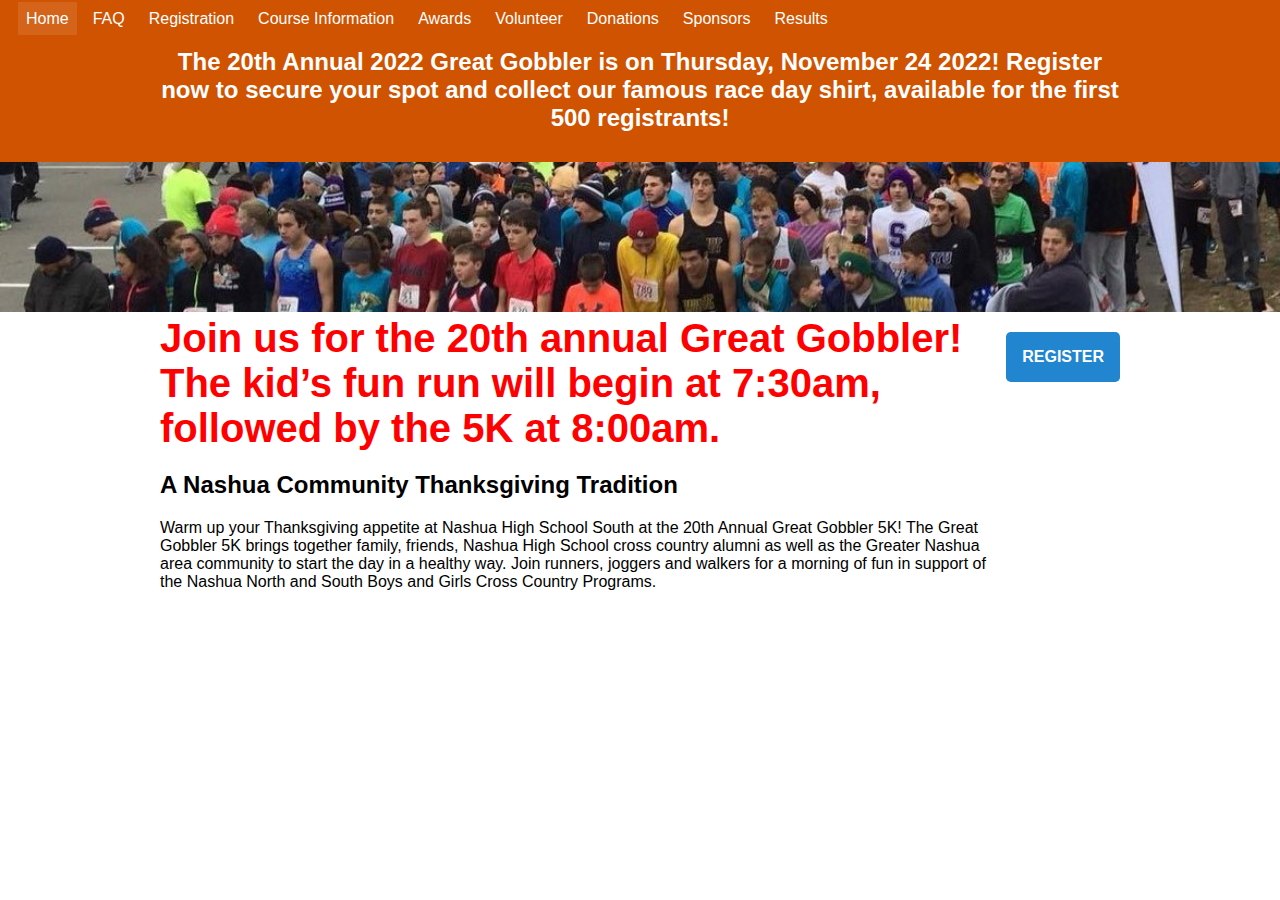
<file: index.html>
<!DOCTYPE html><html lang="en"><head><meta charSet="utf-8"/><meta http-equiv="x-ua-compatible" content="ie=edge"/><meta name="viewport" content="width=device-width, initial-scale=1, shrink-to-fit=no"/><style data-href="/styles.1a981fcc124e32ba1610.css" id="gatsby-global-css">body,html{height:100%}body{min-height:100%;margin:0;padding:0}main{max-width:960px;padding:0 50px;margin:0 auto}.header{overflow:auto;padding:10px}.header-top{display:flex;vertical-align:middle;align-items:center}.header-bottom{justify-content:center;display:flex}.header-bottom>h2{max-width:960px;text-align:center}.header-title{margin:0 1rem}@media (max-width:1300px){.header-title,.header img{display:none}}@media (min-width:911px){.header-top label{display:none}}@media (max-width:910px){.header-nav{z-index:999!important;display:flex;flex-direction:column;position:absolute;left:50px;top:10px;border:1px solid #fff;background-color:#cf5300;border-radius:.3rem}.header-nav-item{display:block;margin:0!important}.header-nav-item a{display:block;padding:5px!important}#hamburger:not(:checked)~.header-nav{display:none}#home{flex-direction:column-reverse}}.header-top #hamburger{display:none}.header-nav{list-style-type:none;padding:0;margin:0}.header-nav-item{display:inline;margin-left:.5rem}.header-nav-item>a{color:inherit;text-decoration:none;padding:.5rem}.header-nav-item a.active,.header-nav-item a:hover{background-color:hsla(0,0%,100%,.1)}.bg--orange{background-color:#cf5300}.text-color--white{color:#fff}*{font-family:Lato,Helvetica Neue,Arial,Helvetica,sans-serif}.float--left{float:left}.float--right{float:right}.text--vertically-centered{vertical-align:middle}.fill-height{height:100%}.register-button{display:block;color:#fff;text-decoration:none;padding:1rem;background-color:#2185d0;font-weight:700;border-radius:.3rem;margin-top:1rem}.register-button:active{background-color:#1d6aa5}#home{display:flex;align-items:flex-start}#sponsor-images{display:flex;justify-content:space-between;flex-wrap:wrap}#sponsor-images *{padding:20px 0;margin:auto 0}</style><meta name="generator" content="Gatsby 2.32.13"/><title data-react-helmet="true">Home | Great Gobbler 5K</title><link data-react-helmet="true" rel="shortcut icon" sizes="16x16" href="[data-uri]"/><meta data-react-helmet="true" name="description" content="A Nashua Community Thanksgiving Tradition. Join runners, joggers and walkers in support of the Nashua High School North and South boys and girls cross country programs."/><meta data-react-helmet="true" property="og:title" content="Home"/><meta data-react-helmet="true" property="og:description" content="A Nashua Community Thanksgiving Tradition. Join runners, joggers and walkers in support of the Nashua High School North and South boys and girls cross country programs."/><meta data-react-helmet="true" property="og:type" content="website"/><meta data-react-helmet="true" name="revision" content="6dc2b0e"/><link as="script" rel="preload" href="/webpack-runtime-3a80b5358998d42c1f3d.js"/><link as="script" rel="preload" href="/framework-851a8c93619692bb0b0e.js"/><link as="script" rel="preload" href="/styles-3959adbb69757b17e30b.js"/><link as="script" rel="preload" href="/app-ddc84014e8698dbf0dfb.js"/><link as="script" rel="preload" href="/commons-d17dcee3a0838c380ca8.js"/><link as="script" rel="preload" href="/component---src-pages-index-js-a4139875779ec5246604.js"/><link as="fetch" rel="preload" href="/page-data/index/page-data.json" crossorigin="anonymous"/><link as="fetch" rel="preload" href="/page-data/sq/d/3000541721.json" crossorigin="anonymous"/><link as="fetch" rel="preload" href="/page-data/app-data.json" crossorigin="anonymous"/></head><body><div id="___gatsby"><div style="outline:none" tabindex="-1" id="gatsby-focus-wrapper"><main><div id="home"><div><p style="color:red;font-weight:bold;font-size:2.5rem;margin:0">Join us for the 20th annual Great Gobbler! The kid’s fun run will begin at 7:30am, followed by the 5K at 8:00am.</p><h2>A Nashua Community Thanksgiving Tradition</h2><p>Warm up your Thanksgiving appetite at Nashua High School South at the 20th Annual Great Gobbler 5K! The Great Gobbler 5K brings together family, friends, Nashua High School cross country alumni as well as the Greater Nashua area community to start the day in a healthy way.  Join runners, joggers and walkers for a morning of fun in support of the Nashua North and South Boys and Girls Cross Country Programs.</p></div><a class="register-button" href="https://runsignup.com/Race/NH/Nashua/GreatGobbler5k" target="_blank" rel="noopener noreferrer">REGISTER</a></div></main></div><div id="gatsby-announcer" style="position:absolute;top:0;width:1px;height:1px;padding:0;overflow:hidden;clip:rect(0, 0, 0, 0);white-space:nowrap;border:0" aria-live="assertive" aria-atomic="true"></div></div><script id="gatsby-script-loader">/*<![CDATA[*/window.pagePath="/";/*]]>*/</script><script id="gatsby-chunk-mapping">/*<![CDATA[*/window.___chunkMapping={"polyfill":["/polyfill-ea30c58b9fe2c9ad613b.js"],"app":["/app-ddc84014e8698dbf0dfb.js"],"component---src-pages-404-js":["/component---src-pages-404-js-db87f51fd107eca0e599.js"],"component---src-pages-awards-js":["/component---src-pages-awards-js-1c416d8b1bc2db9dceaf.js"],"component---src-pages-course-information-js":["/component---src-pages-course-information-js-d47f03573caf36a6cb51.js"],"component---src-pages-donations-js":["/component---src-pages-donations-js-fc41659c7e8d3da84ecc.js"],"component---src-pages-faq-js":["/component---src-pages-faq-js-9d55c5fff013a1f9ac23.js"],"component---src-pages-index-js":["/component---src-pages-index-js-a4139875779ec5246604.js"],"component---src-pages-registration-js":["/component---src-pages-registration-js-46c88997727c3a062a3e.js"],"component---src-pages-results-js":["/component---src-pages-results-js-b17d0be6617fc06f2701.js"],"component---src-pages-sponsors-js":["/component---src-pages-sponsors-js-555f332dd24c52d2cab3.js"],"component---src-pages-volunteer-js":["/component---src-pages-volunteer-js-374b4dff95cf62021fe5.js"]};/*]]>*/</script><script src="/polyfill-ea30c58b9fe2c9ad613b.js" nomodule=""></script><script src="/component---src-pages-index-js-a4139875779ec5246604.js" async=""></script><script src="/commons-d17dcee3a0838c380ca8.js" async=""></script><script src="/app-ddc84014e8698dbf0dfb.js" async=""></script><script src="/styles-3959adbb69757b17e30b.js" async=""></script><script src="/framework-851a8c93619692bb0b0e.js" async=""></script><script src="/webpack-runtime-3a80b5358998d42c1f3d.js" async=""></script></body></html>
</file>
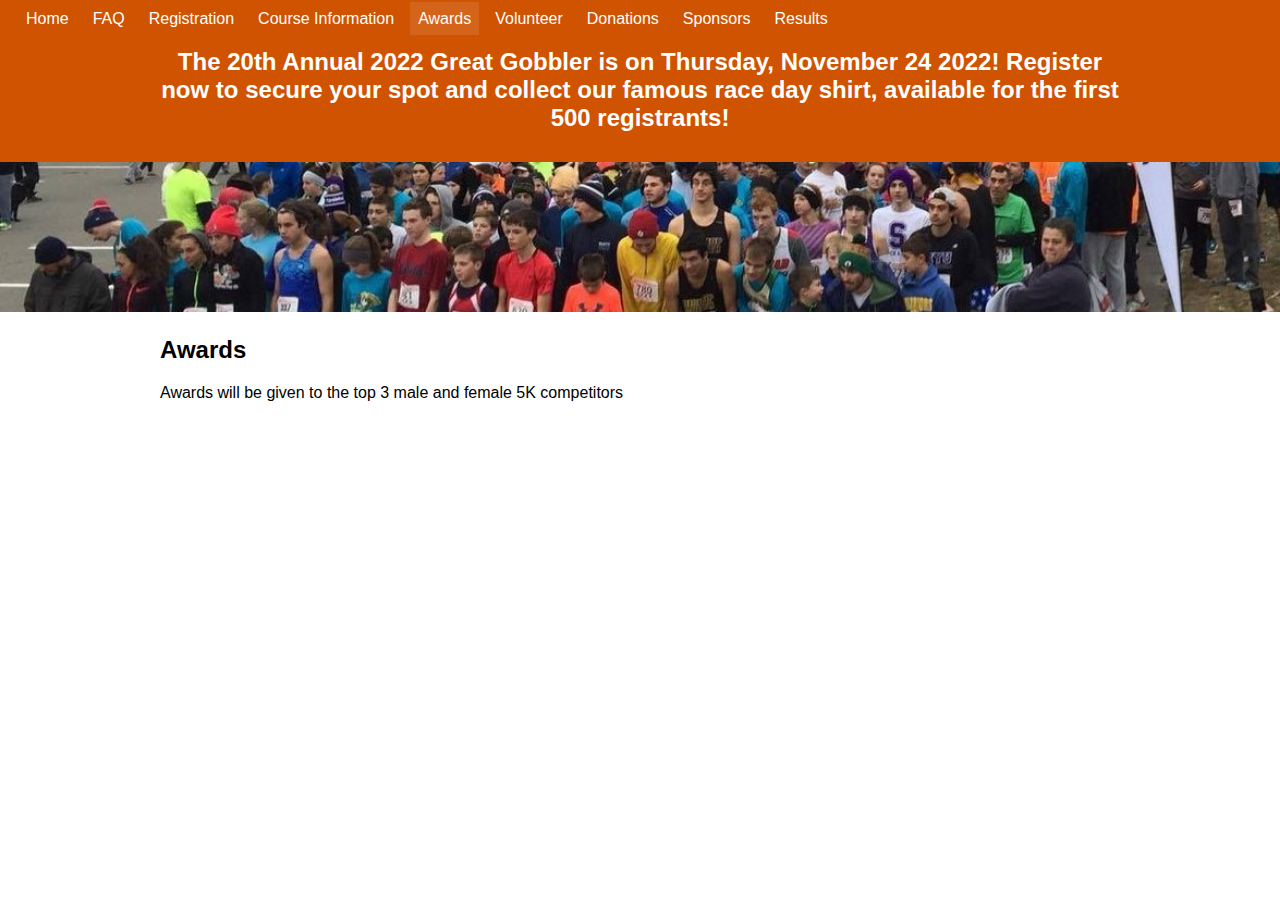
<file: awards/index.html>
<!DOCTYPE html><html lang="en"><head><meta charSet="utf-8"/><meta http-equiv="x-ua-compatible" content="ie=edge"/><meta name="viewport" content="width=device-width, initial-scale=1, shrink-to-fit=no"/><style data-href="/styles.1a981fcc124e32ba1610.css" id="gatsby-global-css">body,html{height:100%}body{min-height:100%;margin:0;padding:0}main{max-width:960px;padding:0 50px;margin:0 auto}.header{overflow:auto;padding:10px}.header-top{display:flex;vertical-align:middle;align-items:center}.header-bottom{justify-content:center;display:flex}.header-bottom>h2{max-width:960px;text-align:center}.header-title{margin:0 1rem}@media (max-width:1300px){.header-title,.header img{display:none}}@media (min-width:911px){.header-top label{display:none}}@media (max-width:910px){.header-nav{z-index:999!important;display:flex;flex-direction:column;position:absolute;left:50px;top:10px;border:1px solid #fff;background-color:#cf5300;border-radius:.3rem}.header-nav-item{display:block;margin:0!important}.header-nav-item a{display:block;padding:5px!important}#hamburger:not(:checked)~.header-nav{display:none}#home{flex-direction:column-reverse}}.header-top #hamburger{display:none}.header-nav{list-style-type:none;padding:0;margin:0}.header-nav-item{display:inline;margin-left:.5rem}.header-nav-item>a{color:inherit;text-decoration:none;padding:.5rem}.header-nav-item a.active,.header-nav-item a:hover{background-color:hsla(0,0%,100%,.1)}.bg--orange{background-color:#cf5300}.text-color--white{color:#fff}*{font-family:Lato,Helvetica Neue,Arial,Helvetica,sans-serif}.float--left{float:left}.float--right{float:right}.text--vertically-centered{vertical-align:middle}.fill-height{height:100%}.register-button{display:block;color:#fff;text-decoration:none;padding:1rem;background-color:#2185d0;font-weight:700;border-radius:.3rem;margin-top:1rem}.register-button:active{background-color:#1d6aa5}#home{display:flex;align-items:flex-start}#sponsor-images{display:flex;justify-content:space-between;flex-wrap:wrap}#sponsor-images *{padding:20px 0;margin:auto 0}</style><meta name="generator" content="Gatsby 2.32.13"/><title data-react-helmet="true">Awards | Great Gobbler 5K</title><link data-react-helmet="true" rel="shortcut icon" sizes="16x16" href="[data-uri]"/><meta data-react-helmet="true" name="description" content="A Nashua Community Thanksgiving Tradition. Join runners, joggers and walkers in support of the Nashua High School North and South boys and girls cross country programs."/><meta data-react-helmet="true" property="og:title" content="Awards"/><meta data-react-helmet="true" property="og:description" content="A Nashua Community Thanksgiving Tradition. Join runners, joggers and walkers in support of the Nashua High School North and South boys and girls cross country programs."/><meta data-react-helmet="true" property="og:type" content="website"/><meta data-react-helmet="true" name="revision" content="6dc2b0e"/><link as="script" rel="preload" href="/webpack-runtime-3a80b5358998d42c1f3d.js"/><link as="script" rel="preload" href="/framework-851a8c93619692bb0b0e.js"/><link as="script" rel="preload" href="/styles-3959adbb69757b17e30b.js"/><link as="script" rel="preload" href="/app-ddc84014e8698dbf0dfb.js"/><link as="script" rel="preload" href="/commons-d17dcee3a0838c380ca8.js"/><link as="script" rel="preload" href="/component---src-pages-awards-js-1c416d8b1bc2db9dceaf.js"/><link as="fetch" rel="preload" href="/page-data/awards/page-data.json" crossorigin="anonymous"/><link as="fetch" rel="preload" href="/page-data/sq/d/3000541721.json" crossorigin="anonymous"/><link as="fetch" rel="preload" href="/page-data/app-data.json" crossorigin="anonymous"/></head><body><div id="___gatsby"><div style="outline:none" tabindex="-1" id="gatsby-focus-wrapper"><main><h2>Awards</h2><p>Awards will be given to the top 3 male and female 5K competitors</p></main></div><div id="gatsby-announcer" style="position:absolute;top:0;width:1px;height:1px;padding:0;overflow:hidden;clip:rect(0, 0, 0, 0);white-space:nowrap;border:0" aria-live="assertive" aria-atomic="true"></div></div><script id="gatsby-script-loader">/*<![CDATA[*/window.pagePath="/awards/";/*]]>*/</script><script id="gatsby-chunk-mapping">/*<![CDATA[*/window.___chunkMapping={"polyfill":["/polyfill-ea30c58b9fe2c9ad613b.js"],"app":["/app-ddc84014e8698dbf0dfb.js"],"component---src-pages-404-js":["/component---src-pages-404-js-db87f51fd107eca0e599.js"],"component---src-pages-awards-js":["/component---src-pages-awards-js-1c416d8b1bc2db9dceaf.js"],"component---src-pages-course-information-js":["/component---src-pages-course-information-js-d47f03573caf36a6cb51.js"],"component---src-pages-donations-js":["/component---src-pages-donations-js-fc41659c7e8d3da84ecc.js"],"component---src-pages-faq-js":["/component---src-pages-faq-js-9d55c5fff013a1f9ac23.js"],"component---src-pages-index-js":["/component---src-pages-index-js-a4139875779ec5246604.js"],"component---src-pages-registration-js":["/component---src-pages-registration-js-46c88997727c3a062a3e.js"],"component---src-pages-results-js":["/component---src-pages-results-js-b17d0be6617fc06f2701.js"],"component---src-pages-sponsors-js":["/component---src-pages-sponsors-js-555f332dd24c52d2cab3.js"],"component---src-pages-volunteer-js":["/component---src-pages-volunteer-js-374b4dff95cf62021fe5.js"]};/*]]>*/</script><script src="/polyfill-ea30c58b9fe2c9ad613b.js" nomodule=""></script><script src="/component---src-pages-awards-js-1c416d8b1bc2db9dceaf.js" async=""></script><script src="/commons-d17dcee3a0838c380ca8.js" async=""></script><script src="/app-ddc84014e8698dbf0dfb.js" async=""></script><script src="/styles-3959adbb69757b17e30b.js" async=""></script><script src="/framework-851a8c93619692bb0b0e.js" async=""></script><script src="/webpack-runtime-3a80b5358998d42c1f3d.js" async=""></script></body></html>
</file>
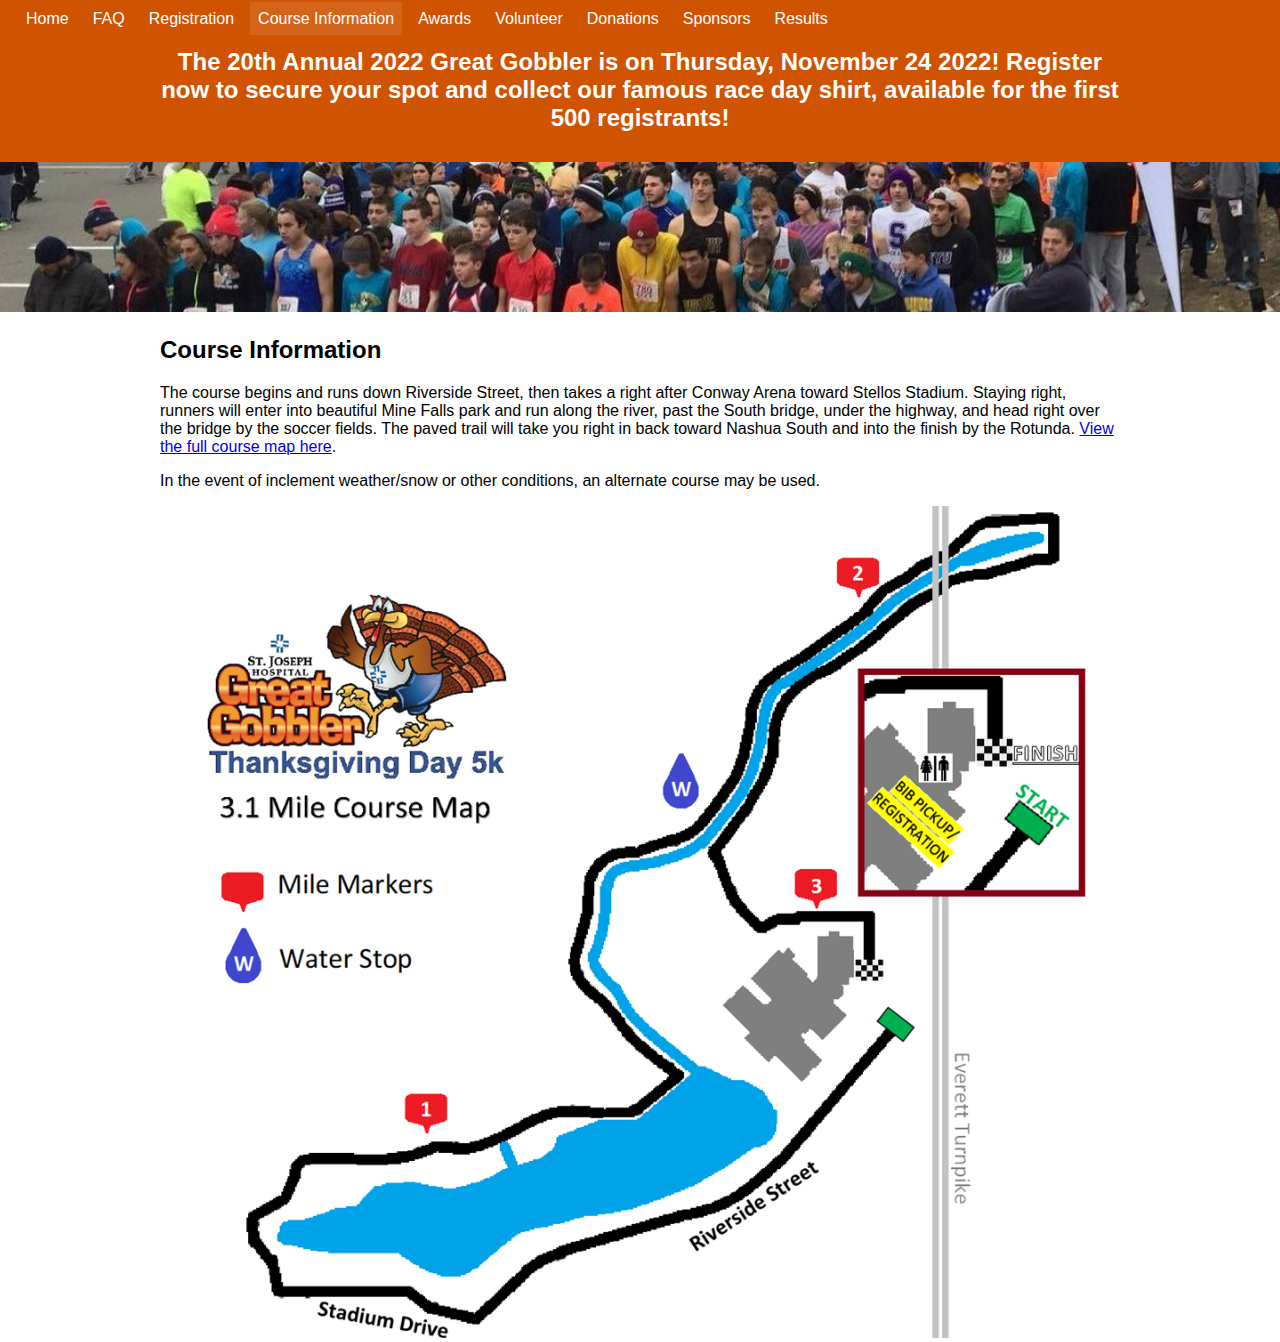
<file: course-information/index.html>
<!DOCTYPE html><html lang="en"><head><meta charSet="utf-8"/><meta http-equiv="x-ua-compatible" content="ie=edge"/><meta name="viewport" content="width=device-width, initial-scale=1, shrink-to-fit=no"/><style data-href="/styles.1a981fcc124e32ba1610.css" id="gatsby-global-css">body,html{height:100%}body{min-height:100%;margin:0;padding:0}main{max-width:960px;padding:0 50px;margin:0 auto}.header{overflow:auto;padding:10px}.header-top{display:flex;vertical-align:middle;align-items:center}.header-bottom{justify-content:center;display:flex}.header-bottom>h2{max-width:960px;text-align:center}.header-title{margin:0 1rem}@media (max-width:1300px){.header-title,.header img{display:none}}@media (min-width:911px){.header-top label{display:none}}@media (max-width:910px){.header-nav{z-index:999!important;display:flex;flex-direction:column;position:absolute;left:50px;top:10px;border:1px solid #fff;background-color:#cf5300;border-radius:.3rem}.header-nav-item{display:block;margin:0!important}.header-nav-item a{display:block;padding:5px!important}#hamburger:not(:checked)~.header-nav{display:none}#home{flex-direction:column-reverse}}.header-top #hamburger{display:none}.header-nav{list-style-type:none;padding:0;margin:0}.header-nav-item{display:inline;margin-left:.5rem}.header-nav-item>a{color:inherit;text-decoration:none;padding:.5rem}.header-nav-item a.active,.header-nav-item a:hover{background-color:hsla(0,0%,100%,.1)}.bg--orange{background-color:#cf5300}.text-color--white{color:#fff}*{font-family:Lato,Helvetica Neue,Arial,Helvetica,sans-serif}.float--left{float:left}.float--right{float:right}.text--vertically-centered{vertical-align:middle}.fill-height{height:100%}.register-button{display:block;color:#fff;text-decoration:none;padding:1rem;background-color:#2185d0;font-weight:700;border-radius:.3rem;margin-top:1rem}.register-button:active{background-color:#1d6aa5}#home{display:flex;align-items:flex-start}#sponsor-images{display:flex;justify-content:space-between;flex-wrap:wrap}#sponsor-images *{padding:20px 0;margin:auto 0}</style><meta name="generator" content="Gatsby 2.32.13"/><title data-react-helmet="true">Course Information | Great Gobbler 5K</title><link data-react-helmet="true" rel="shortcut icon" sizes="16x16" href="[data-uri]"/><meta data-react-helmet="true" name="description" content="A Nashua Community Thanksgiving Tradition. Join runners, joggers and walkers in support of the Nashua High School North and South boys and girls cross country programs."/><meta data-react-helmet="true" property="og:title" content="Course Information"/><meta data-react-helmet="true" property="og:description" content="A Nashua Community Thanksgiving Tradition. Join runners, joggers and walkers in support of the Nashua High School North and South boys and girls cross country programs."/><meta data-react-helmet="true" property="og:type" content="website"/><meta data-react-helmet="true" name="revision" content="6dc2b0e"/><link as="script" rel="preload" href="/webpack-runtime-3a80b5358998d42c1f3d.js"/><link as="script" rel="preload" href="/framework-851a8c93619692bb0b0e.js"/><link as="script" rel="preload" href="/styles-3959adbb69757b17e30b.js"/><link as="script" rel="preload" href="/app-ddc84014e8698dbf0dfb.js"/><link as="script" rel="preload" href="/commons-d17dcee3a0838c380ca8.js"/><link as="script" rel="preload" href="/component---src-pages-course-information-js-d47f03573caf36a6cb51.js"/><link as="fetch" rel="preload" href="/page-data/course-information/page-data.json" crossorigin="anonymous"/><link as="fetch" rel="preload" href="/page-data/sq/d/3000541721.json" crossorigin="anonymous"/><link as="fetch" rel="preload" href="/page-data/app-data.json" crossorigin="anonymous"/></head><body><div id="___gatsby"><div style="outline:none" tabindex="-1" id="gatsby-focus-wrapper"><main><h2>Course Information</h2><p>The course begins and runs down Riverside Street, then takes a right after Conway Arena toward Stellos Stadium. Staying right, runners will enter into beautiful Mine Falls park and run along the river, past the South bridge, under the highway, and head right over the bridge by the soccer fields. The paved trail will take you right in back toward Nashua South and into the finish by the Rotunda. <a href="https://www.strava.com/routes/3026504962025148624" target="_blank" rel="noopener noreferrer">View the full course map here</a>.</p><p>In the event of inclement weather/snow or other conditions, an alternate course may be used.</p><img src="/static/GobblerMap-546cc73ca823a5485d1694b96fcce713.png" width="100%" height="auto" alt=""/></main></div><div id="gatsby-announcer" style="position:absolute;top:0;width:1px;height:1px;padding:0;overflow:hidden;clip:rect(0, 0, 0, 0);white-space:nowrap;border:0" aria-live="assertive" aria-atomic="true"></div></div><script id="gatsby-script-loader">/*<![CDATA[*/window.pagePath="/course-information/";/*]]>*/</script><script id="gatsby-chunk-mapping">/*<![CDATA[*/window.___chunkMapping={"polyfill":["/polyfill-ea30c58b9fe2c9ad613b.js"],"app":["/app-ddc84014e8698dbf0dfb.js"],"component---src-pages-404-js":["/component---src-pages-404-js-db87f51fd107eca0e599.js"],"component---src-pages-awards-js":["/component---src-pages-awards-js-1c416d8b1bc2db9dceaf.js"],"component---src-pages-course-information-js":["/component---src-pages-course-information-js-d47f03573caf36a6cb51.js"],"component---src-pages-donations-js":["/component---src-pages-donations-js-fc41659c7e8d3da84ecc.js"],"component---src-pages-faq-js":["/component---src-pages-faq-js-9d55c5fff013a1f9ac23.js"],"component---src-pages-index-js":["/component---src-pages-index-js-a4139875779ec5246604.js"],"component---src-pages-registration-js":["/component---src-pages-registration-js-46c88997727c3a062a3e.js"],"component---src-pages-results-js":["/component---src-pages-results-js-b17d0be6617fc06f2701.js"],"component---src-pages-sponsors-js":["/component---src-pages-sponsors-js-555f332dd24c52d2cab3.js"],"component---src-pages-volunteer-js":["/component---src-pages-volunteer-js-374b4dff95cf62021fe5.js"]};/*]]>*/</script><script src="/polyfill-ea30c58b9fe2c9ad613b.js" nomodule=""></script><script src="/component---src-pages-course-information-js-d47f03573caf36a6cb51.js" async=""></script><script src="/commons-d17dcee3a0838c380ca8.js" async=""></script><script src="/app-ddc84014e8698dbf0dfb.js" async=""></script><script src="/styles-3959adbb69757b17e30b.js" async=""></script><script src="/framework-851a8c93619692bb0b0e.js" async=""></script><script src="/webpack-runtime-3a80b5358998d42c1f3d.js" async=""></script></body></html>
</file>
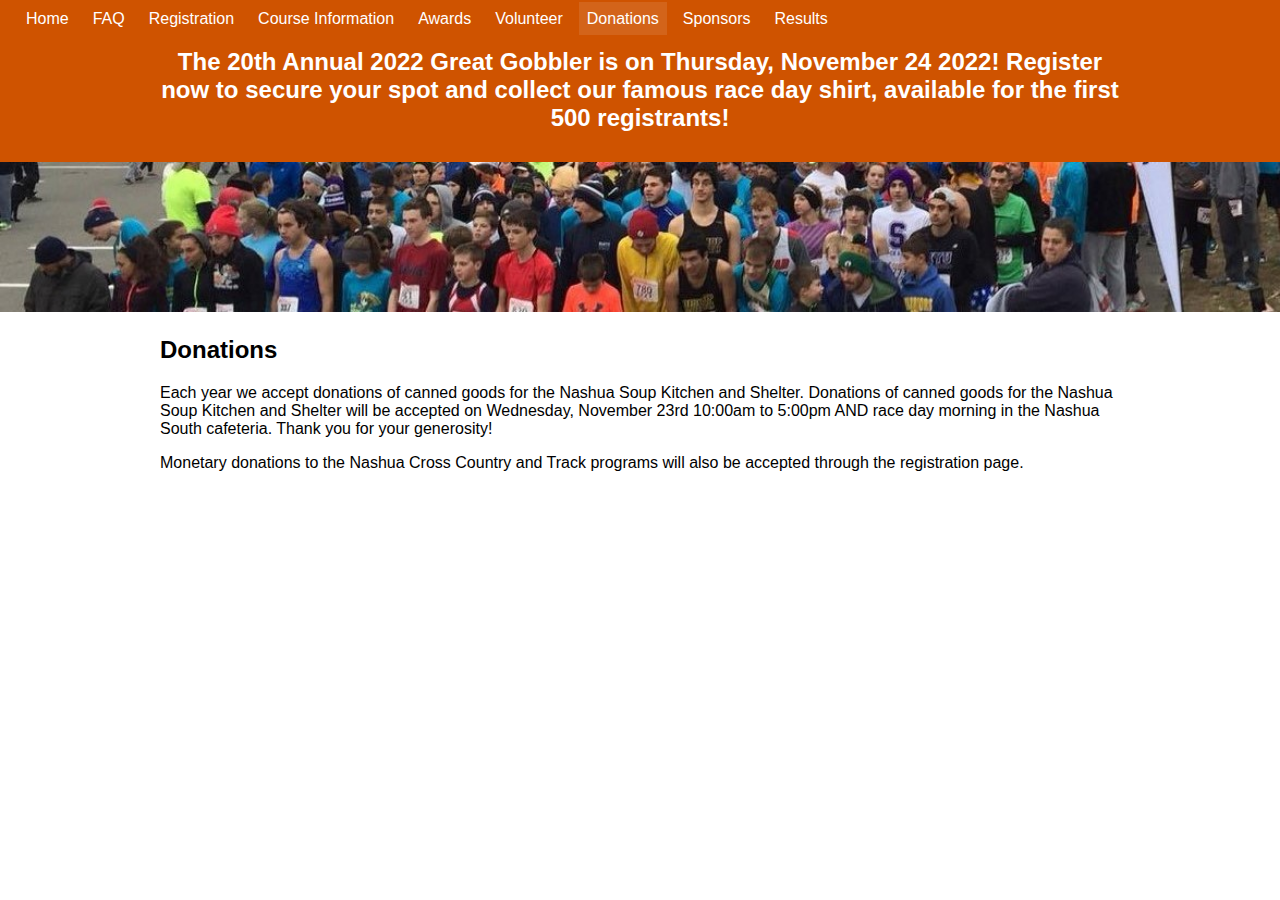
<file: donations/index.html>
<!DOCTYPE html><html lang="en"><head><meta charSet="utf-8"/><meta http-equiv="x-ua-compatible" content="ie=edge"/><meta name="viewport" content="width=device-width, initial-scale=1, shrink-to-fit=no"/><style data-href="/styles.1a981fcc124e32ba1610.css" id="gatsby-global-css">body,html{height:100%}body{min-height:100%;margin:0;padding:0}main{max-width:960px;padding:0 50px;margin:0 auto}.header{overflow:auto;padding:10px}.header-top{display:flex;vertical-align:middle;align-items:center}.header-bottom{justify-content:center;display:flex}.header-bottom>h2{max-width:960px;text-align:center}.header-title{margin:0 1rem}@media (max-width:1300px){.header-title,.header img{display:none}}@media (min-width:911px){.header-top label{display:none}}@media (max-width:910px){.header-nav{z-index:999!important;display:flex;flex-direction:column;position:absolute;left:50px;top:10px;border:1px solid #fff;background-color:#cf5300;border-radius:.3rem}.header-nav-item{display:block;margin:0!important}.header-nav-item a{display:block;padding:5px!important}#hamburger:not(:checked)~.header-nav{display:none}#home{flex-direction:column-reverse}}.header-top #hamburger{display:none}.header-nav{list-style-type:none;padding:0;margin:0}.header-nav-item{display:inline;margin-left:.5rem}.header-nav-item>a{color:inherit;text-decoration:none;padding:.5rem}.header-nav-item a.active,.header-nav-item a:hover{background-color:hsla(0,0%,100%,.1)}.bg--orange{background-color:#cf5300}.text-color--white{color:#fff}*{font-family:Lato,Helvetica Neue,Arial,Helvetica,sans-serif}.float--left{float:left}.float--right{float:right}.text--vertically-centered{vertical-align:middle}.fill-height{height:100%}.register-button{display:block;color:#fff;text-decoration:none;padding:1rem;background-color:#2185d0;font-weight:700;border-radius:.3rem;margin-top:1rem}.register-button:active{background-color:#1d6aa5}#home{display:flex;align-items:flex-start}#sponsor-images{display:flex;justify-content:space-between;flex-wrap:wrap}#sponsor-images *{padding:20px 0;margin:auto 0}</style><meta name="generator" content="Gatsby 2.32.13"/><title data-react-helmet="true">Donations | Great Gobbler 5K</title><link data-react-helmet="true" rel="shortcut icon" sizes="16x16" href="[data-uri]"/><meta data-react-helmet="true" name="description" content="A Nashua Community Thanksgiving Tradition. Join runners, joggers and walkers in support of the Nashua High School North and South boys and girls cross country programs."/><meta data-react-helmet="true" property="og:title" content="Donations"/><meta data-react-helmet="true" property="og:description" content="A Nashua Community Thanksgiving Tradition. Join runners, joggers and walkers in support of the Nashua High School North and South boys and girls cross country programs."/><meta data-react-helmet="true" property="og:type" content="website"/><meta data-react-helmet="true" name="revision" content="6dc2b0e"/><link as="script" rel="preload" href="/webpack-runtime-3a80b5358998d42c1f3d.js"/><link as="script" rel="preload" href="/framework-851a8c93619692bb0b0e.js"/><link as="script" rel="preload" href="/styles-3959adbb69757b17e30b.js"/><link as="script" rel="preload" href="/app-ddc84014e8698dbf0dfb.js"/><link as="script" rel="preload" href="/commons-d17dcee3a0838c380ca8.js"/><link as="script" rel="preload" href="/component---src-pages-donations-js-fc41659c7e8d3da84ecc.js"/><link as="fetch" rel="preload" href="/page-data/donations/page-data.json" crossorigin="anonymous"/><link as="fetch" rel="preload" href="/page-data/sq/d/3000541721.json" crossorigin="anonymous"/><link as="fetch" rel="preload" href="/page-data/app-data.json" crossorigin="anonymous"/></head><body><div id="___gatsby"><div style="outline:none" tabindex="-1" id="gatsby-focus-wrapper"><main><h2>Donations</h2><p>Each year we accept donations of canned goods for the Nashua Soup Kitchen and Shelter. Donations of canned goods for the Nashua Soup Kitchen and Shelter will be accepted on Wednesday, November 23rd 10:00am to 5:00pm AND race day morning in the Nashua South cafeteria. Thank you for your generosity!</p><p>Monetary donations to the Nashua Cross Country and Track programs will also be accepted through the registration page.</p></main></div><div id="gatsby-announcer" style="position:absolute;top:0;width:1px;height:1px;padding:0;overflow:hidden;clip:rect(0, 0, 0, 0);white-space:nowrap;border:0" aria-live="assertive" aria-atomic="true"></div></div><script id="gatsby-script-loader">/*<![CDATA[*/window.pagePath="/donations/";/*]]>*/</script><script id="gatsby-chunk-mapping">/*<![CDATA[*/window.___chunkMapping={"polyfill":["/polyfill-ea30c58b9fe2c9ad613b.js"],"app":["/app-ddc84014e8698dbf0dfb.js"],"component---src-pages-404-js":["/component---src-pages-404-js-db87f51fd107eca0e599.js"],"component---src-pages-awards-js":["/component---src-pages-awards-js-1c416d8b1bc2db9dceaf.js"],"component---src-pages-course-information-js":["/component---src-pages-course-information-js-d47f03573caf36a6cb51.js"],"component---src-pages-donations-js":["/component---src-pages-donations-js-fc41659c7e8d3da84ecc.js"],"component---src-pages-faq-js":["/component---src-pages-faq-js-9d55c5fff013a1f9ac23.js"],"component---src-pages-index-js":["/component---src-pages-index-js-a4139875779ec5246604.js"],"component---src-pages-registration-js":["/component---src-pages-registration-js-46c88997727c3a062a3e.js"],"component---src-pages-results-js":["/component---src-pages-results-js-b17d0be6617fc06f2701.js"],"component---src-pages-sponsors-js":["/component---src-pages-sponsors-js-555f332dd24c52d2cab3.js"],"component---src-pages-volunteer-js":["/component---src-pages-volunteer-js-374b4dff95cf62021fe5.js"]};/*]]>*/</script><script src="/polyfill-ea30c58b9fe2c9ad613b.js" nomodule=""></script><script src="/component---src-pages-donations-js-fc41659c7e8d3da84ecc.js" async=""></script><script src="/commons-d17dcee3a0838c380ca8.js" async=""></script><script src="/app-ddc84014e8698dbf0dfb.js" async=""></script><script src="/styles-3959adbb69757b17e30b.js" async=""></script><script src="/framework-851a8c93619692bb0b0e.js" async=""></script><script src="/webpack-runtime-3a80b5358998d42c1f3d.js" async=""></script></body></html>
</file>
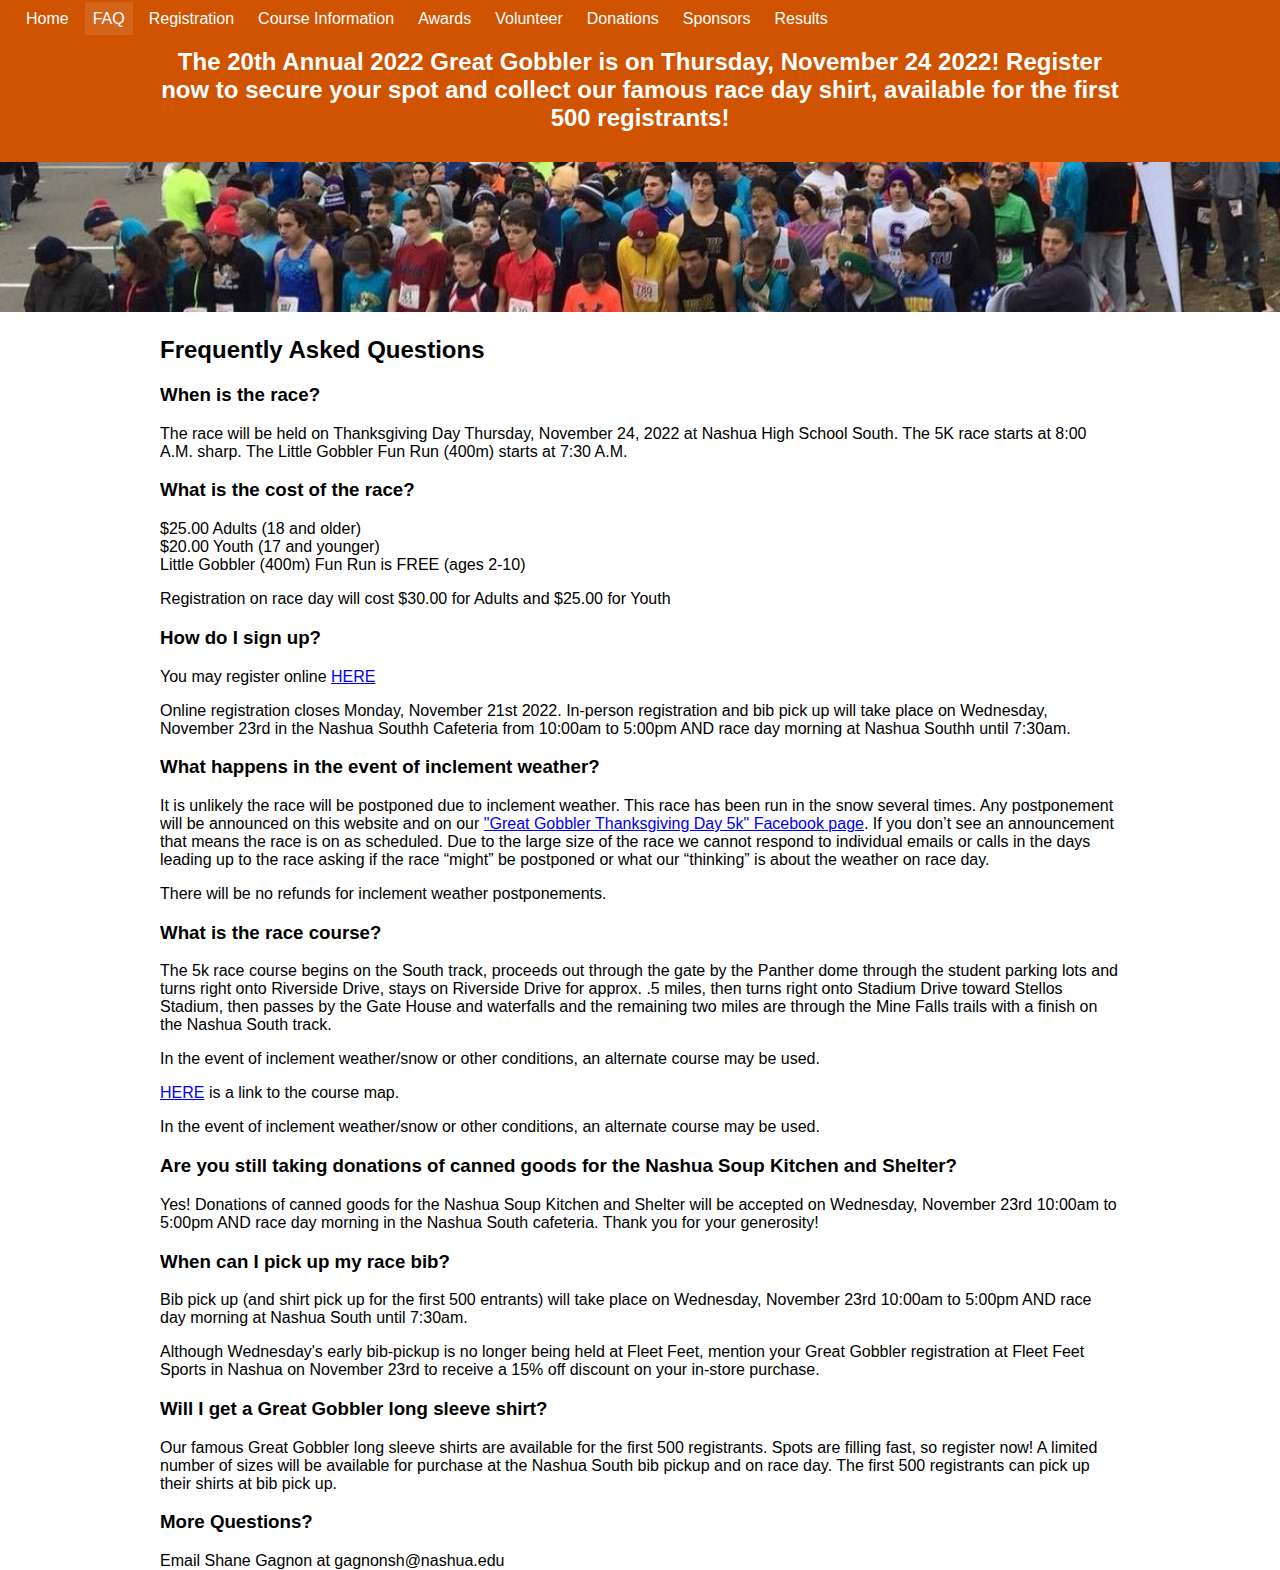
<file: faq/index.html>
<!DOCTYPE html><html lang="en"><head><meta charSet="utf-8"/><meta http-equiv="x-ua-compatible" content="ie=edge"/><meta name="viewport" content="width=device-width, initial-scale=1, shrink-to-fit=no"/><style data-href="/styles.1a981fcc124e32ba1610.css" id="gatsby-global-css">body,html{height:100%}body{min-height:100%;margin:0;padding:0}main{max-width:960px;padding:0 50px;margin:0 auto}.header{overflow:auto;padding:10px}.header-top{display:flex;vertical-align:middle;align-items:center}.header-bottom{justify-content:center;display:flex}.header-bottom>h2{max-width:960px;text-align:center}.header-title{margin:0 1rem}@media (max-width:1300px){.header-title,.header img{display:none}}@media (min-width:911px){.header-top label{display:none}}@media (max-width:910px){.header-nav{z-index:999!important;display:flex;flex-direction:column;position:absolute;left:50px;top:10px;border:1px solid #fff;background-color:#cf5300;border-radius:.3rem}.header-nav-item{display:block;margin:0!important}.header-nav-item a{display:block;padding:5px!important}#hamburger:not(:checked)~.header-nav{display:none}#home{flex-direction:column-reverse}}.header-top #hamburger{display:none}.header-nav{list-style-type:none;padding:0;margin:0}.header-nav-item{display:inline;margin-left:.5rem}.header-nav-item>a{color:inherit;text-decoration:none;padding:.5rem}.header-nav-item a.active,.header-nav-item a:hover{background-color:hsla(0,0%,100%,.1)}.bg--orange{background-color:#cf5300}.text-color--white{color:#fff}*{font-family:Lato,Helvetica Neue,Arial,Helvetica,sans-serif}.float--left{float:left}.float--right{float:right}.text--vertically-centered{vertical-align:middle}.fill-height{height:100%}.register-button{display:block;color:#fff;text-decoration:none;padding:1rem;background-color:#2185d0;font-weight:700;border-radius:.3rem;margin-top:1rem}.register-button:active{background-color:#1d6aa5}#home{display:flex;align-items:flex-start}#sponsor-images{display:flex;justify-content:space-between;flex-wrap:wrap}#sponsor-images *{padding:20px 0;margin:auto 0}</style><meta name="generator" content="Gatsby 2.32.13"/><title data-react-helmet="true">FAQ | Great Gobbler 5K</title><link data-react-helmet="true" rel="shortcut icon" sizes="16x16" href="[data-uri]"/><meta data-react-helmet="true" name="description" content="A Nashua Community Thanksgiving Tradition. Join runners, joggers and walkers in support of the Nashua High School North and South boys and girls cross country programs."/><meta data-react-helmet="true" property="og:title" content="FAQ"/><meta data-react-helmet="true" property="og:description" content="A Nashua Community Thanksgiving Tradition. Join runners, joggers and walkers in support of the Nashua High School North and South boys and girls cross country programs."/><meta data-react-helmet="true" property="og:type" content="website"/><meta data-react-helmet="true" name="revision" content="6dc2b0e"/><link as="script" rel="preload" href="/webpack-runtime-3a80b5358998d42c1f3d.js"/><link as="script" rel="preload" href="/framework-851a8c93619692bb0b0e.js"/><link as="script" rel="preload" href="/styles-3959adbb69757b17e30b.js"/><link as="script" rel="preload" href="/app-ddc84014e8698dbf0dfb.js"/><link as="script" rel="preload" href="/commons-d17dcee3a0838c380ca8.js"/><link as="script" rel="preload" href="/component---src-pages-faq-js-9d55c5fff013a1f9ac23.js"/><link as="fetch" rel="preload" href="/page-data/faq/page-data.json" crossorigin="anonymous"/><link as="fetch" rel="preload" href="/page-data/sq/d/3000541721.json" crossorigin="anonymous"/><link as="fetch" rel="preload" href="/page-data/app-data.json" crossorigin="anonymous"/></head><body><div id="___gatsby"><div style="outline:none" tabindex="-1" id="gatsby-focus-wrapper"><main><h2>Frequently Asked Questions</h2><h3>When is the race?</h3><p>The race will be held on Thanksgiving Day Thursday, November 24, 2022 at Nashua High School South. The 5K race starts at 8:00 A.M. sharp. The Little Gobbler Fun Run (400m) starts at 7:30 A.M.</p><h3>What is the cost of the race?</h3><p>$25.00 Adults (18 and older)<br/>$20.00 Youth (17 and younger)<br/>Little Gobbler (400m) Fun Run is FREE (ages 2-10)</p><p>Registration on race day will cost $30.00 for Adults and $25.00 for Youth</p><h3>How do I sign up?</h3><p>You may register online <a href="https://runsignup.com/Race/NH/Nashua/GreatGobbler5k" target="_blank" rel="noopener noreferrer">HERE</a></p><p>Online registration closes Monday, November 21st 2022. In-person registration and bib pick up will take place on Wednesday, November 23rd in the Nashua Southh Cafeteria from 10:00am to 5:00pm AND race day morning at Nashua Southh until 7:30am.</p><h3>What happens in the event of inclement weather?</h3><p>It is unlikely the race will be postponed due to inclement weather. This race has been run in the snow several times. Any postponement will be announced on this website and on our <a href="https://www.facebook.com/greatgobbler5knashua" target="_blank" rel="noopener noreferrer">&quot;Great Gobbler Thanksgiving Day 5k&quot; Facebook page</a>. If you don’t see an announcement that means the race is on as scheduled. Due to the large size of the race we cannot respond to individual emails or calls in the days leading up to the race asking if the race “might” be postponed or what our “thinking” is about the weather on race day.</p><p>There will be no refunds for inclement weather postponements.</p><h3>What is the race course?</h3><p>The 5k race course begins on the South track, proceeds out through the gate by the Panther dome through the student parking lots and turns right onto Riverside Drive, stays on Riverside Drive for approx. .5 miles, then turns right onto Stadium Drive toward Stellos Stadium, then passes by the Gate House and waterfalls and the remaining two miles are through the Mine Falls trails with a finish on the Nashua South track.</p><p>In the event of inclement weather/snow or other conditions, an alternate course may be used.</p><p><a href="/course-information">HERE</a> is a link to the course map.</p><p>In the event of inclement weather/snow or other conditions, an alternate course may be used.</p><h3>Are you still taking donations of canned goods for the Nashua Soup Kitchen and Shelter?</h3><p>Yes! Donations of canned goods for the Nashua Soup Kitchen and Shelter will be accepted on Wednesday, November 23rd 10:00am to 5:00pm AND race day morning in the Nashua South cafeteria. Thank you for your generosity!</p><h3>When can I pick up my race bib?</h3><p>Bib pick up (and shirt pick up for the first 500 entrants) will take place on Wednesday, November 23rd 10:00am to 5:00pm AND race day morning at Nashua South until 7:30am.</p><p>Although Wednesday&#x27;s early bib-pickup is no longer being held at Fleet Feet, mention your Great Gobbler registration at Fleet Feet Sports in Nashua on November 23rd to receive a 15% off discount on your in-store purchase.</p><h3>Will I get a Great Gobbler long sleeve shirt?</h3><p>Our famous Great Gobbler long sleeve shirts are available for the first 500 registrants. Spots are filling fast, so register now! A limited number of sizes will be available for purchase at the Nashua South bib pickup and on race day. The first 500 registrants can pick up their shirts at bib pick up.</p><h3>More Questions?</h3><p>Email Shane Gagnon at gagnonsh@nashua.edu</p></main></div><div id="gatsby-announcer" style="position:absolute;top:0;width:1px;height:1px;padding:0;overflow:hidden;clip:rect(0, 0, 0, 0);white-space:nowrap;border:0" aria-live="assertive" aria-atomic="true"></div></div><script id="gatsby-script-loader">/*<![CDATA[*/window.pagePath="/faq/";/*]]>*/</script><script id="gatsby-chunk-mapping">/*<![CDATA[*/window.___chunkMapping={"polyfill":["/polyfill-ea30c58b9fe2c9ad613b.js"],"app":["/app-ddc84014e8698dbf0dfb.js"],"component---src-pages-404-js":["/component---src-pages-404-js-db87f51fd107eca0e599.js"],"component---src-pages-awards-js":["/component---src-pages-awards-js-1c416d8b1bc2db9dceaf.js"],"component---src-pages-course-information-js":["/component---src-pages-course-information-js-d47f03573caf36a6cb51.js"],"component---src-pages-donations-js":["/component---src-pages-donations-js-fc41659c7e8d3da84ecc.js"],"component---src-pages-faq-js":["/component---src-pages-faq-js-9d55c5fff013a1f9ac23.js"],"component---src-pages-index-js":["/component---src-pages-index-js-a4139875779ec5246604.js"],"component---src-pages-registration-js":["/component---src-pages-registration-js-46c88997727c3a062a3e.js"],"component---src-pages-results-js":["/component---src-pages-results-js-b17d0be6617fc06f2701.js"],"component---src-pages-sponsors-js":["/component---src-pages-sponsors-js-555f332dd24c52d2cab3.js"],"component---src-pages-volunteer-js":["/component---src-pages-volunteer-js-374b4dff95cf62021fe5.js"]};/*]]>*/</script><script src="/polyfill-ea30c58b9fe2c9ad613b.js" nomodule=""></script><script src="/component---src-pages-faq-js-9d55c5fff013a1f9ac23.js" async=""></script><script src="/commons-d17dcee3a0838c380ca8.js" async=""></script><script src="/app-ddc84014e8698dbf0dfb.js" async=""></script><script src="/styles-3959adbb69757b17e30b.js" async=""></script><script src="/framework-851a8c93619692bb0b0e.js" async=""></script><script src="/webpack-runtime-3a80b5358998d42c1f3d.js" async=""></script></body></html>
</file>
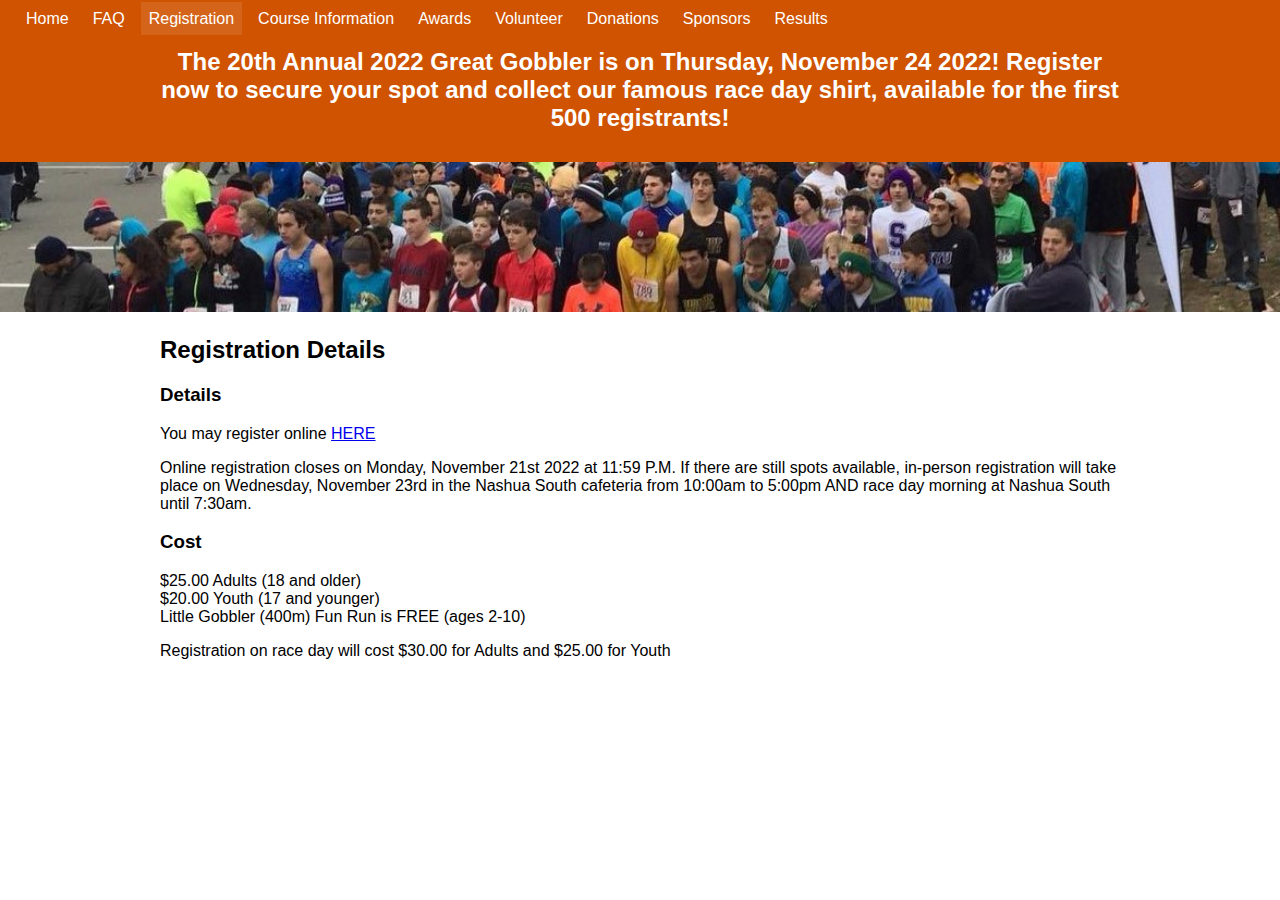
<file: registration/index.html>
<!DOCTYPE html><html lang="en"><head><meta charSet="utf-8"/><meta http-equiv="x-ua-compatible" content="ie=edge"/><meta name="viewport" content="width=device-width, initial-scale=1, shrink-to-fit=no"/><style data-href="/styles.1a981fcc124e32ba1610.css" id="gatsby-global-css">body,html{height:100%}body{min-height:100%;margin:0;padding:0}main{max-width:960px;padding:0 50px;margin:0 auto}.header{overflow:auto;padding:10px}.header-top{display:flex;vertical-align:middle;align-items:center}.header-bottom{justify-content:center;display:flex}.header-bottom>h2{max-width:960px;text-align:center}.header-title{margin:0 1rem}@media (max-width:1300px){.header-title,.header img{display:none}}@media (min-width:911px){.header-top label{display:none}}@media (max-width:910px){.header-nav{z-index:999!important;display:flex;flex-direction:column;position:absolute;left:50px;top:10px;border:1px solid #fff;background-color:#cf5300;border-radius:.3rem}.header-nav-item{display:block;margin:0!important}.header-nav-item a{display:block;padding:5px!important}#hamburger:not(:checked)~.header-nav{display:none}#home{flex-direction:column-reverse}}.header-top #hamburger{display:none}.header-nav{list-style-type:none;padding:0;margin:0}.header-nav-item{display:inline;margin-left:.5rem}.header-nav-item>a{color:inherit;text-decoration:none;padding:.5rem}.header-nav-item a.active,.header-nav-item a:hover{background-color:hsla(0,0%,100%,.1)}.bg--orange{background-color:#cf5300}.text-color--white{color:#fff}*{font-family:Lato,Helvetica Neue,Arial,Helvetica,sans-serif}.float--left{float:left}.float--right{float:right}.text--vertically-centered{vertical-align:middle}.fill-height{height:100%}.register-button{display:block;color:#fff;text-decoration:none;padding:1rem;background-color:#2185d0;font-weight:700;border-radius:.3rem;margin-top:1rem}.register-button:active{background-color:#1d6aa5}#home{display:flex;align-items:flex-start}#sponsor-images{display:flex;justify-content:space-between;flex-wrap:wrap}#sponsor-images *{padding:20px 0;margin:auto 0}</style><meta name="generator" content="Gatsby 2.32.13"/><title data-react-helmet="true">Registration | Great Gobbler 5K</title><link data-react-helmet="true" rel="shortcut icon" sizes="16x16" href="[data-uri]"/><meta data-react-helmet="true" name="description" content="A Nashua Community Thanksgiving Tradition. Join runners, joggers and walkers in support of the Nashua High School North and South boys and girls cross country programs."/><meta data-react-helmet="true" property="og:title" content="Registration"/><meta data-react-helmet="true" property="og:description" content="A Nashua Community Thanksgiving Tradition. Join runners, joggers and walkers in support of the Nashua High School North and South boys and girls cross country programs."/><meta data-react-helmet="true" property="og:type" content="website"/><meta data-react-helmet="true" name="revision" content="6dc2b0e"/><link as="script" rel="preload" href="/webpack-runtime-3a80b5358998d42c1f3d.js"/><link as="script" rel="preload" href="/framework-851a8c93619692bb0b0e.js"/><link as="script" rel="preload" href="/styles-3959adbb69757b17e30b.js"/><link as="script" rel="preload" href="/app-ddc84014e8698dbf0dfb.js"/><link as="script" rel="preload" href="/commons-d17dcee3a0838c380ca8.js"/><link as="script" rel="preload" href="/component---src-pages-registration-js-46c88997727c3a062a3e.js"/><link as="fetch" rel="preload" href="/page-data/registration/page-data.json" crossorigin="anonymous"/><link as="fetch" rel="preload" href="/page-data/sq/d/3000541721.json" crossorigin="anonymous"/><link as="fetch" rel="preload" href="/page-data/app-data.json" crossorigin="anonymous"/></head><body><div id="___gatsby"><div style="outline:none" tabindex="-1" id="gatsby-focus-wrapper"><main><h2>Registration Details</h2><h3>Details</h3><p>You may register online <a href="https://runsignup.com/Race/NH/Nashua/GreatGobbler5k" target="_blank" rel="noopener noreferrer">HERE</a></p><p>Online registration closes on Monday, November 21st 2022 at 11:59 P.M. If there are still spots available, in-person registration will take place on Wednesday, November 23rd in the Nashua South cafeteria from 10:00am to 5:00pm AND race day morning at Nashua South until 7:30am.</p><h3>Cost</h3><p>$25.00 Adults (18 and older)<br/>$20.00 Youth (17 and younger)<br/>Little Gobbler (400m) Fun Run is FREE (ages 2-10)</p><p>Registration on race day will cost $30.00 for Adults and $25.00 for Youth</p></main></div><div id="gatsby-announcer" style="position:absolute;top:0;width:1px;height:1px;padding:0;overflow:hidden;clip:rect(0, 0, 0, 0);white-space:nowrap;border:0" aria-live="assertive" aria-atomic="true"></div></div><script id="gatsby-script-loader">/*<![CDATA[*/window.pagePath="/registration/";/*]]>*/</script><script id="gatsby-chunk-mapping">/*<![CDATA[*/window.___chunkMapping={"polyfill":["/polyfill-ea30c58b9fe2c9ad613b.js"],"app":["/app-ddc84014e8698dbf0dfb.js"],"component---src-pages-404-js":["/component---src-pages-404-js-db87f51fd107eca0e599.js"],"component---src-pages-awards-js":["/component---src-pages-awards-js-1c416d8b1bc2db9dceaf.js"],"component---src-pages-course-information-js":["/component---src-pages-course-information-js-d47f03573caf36a6cb51.js"],"component---src-pages-donations-js":["/component---src-pages-donations-js-fc41659c7e8d3da84ecc.js"],"component---src-pages-faq-js":["/component---src-pages-faq-js-9d55c5fff013a1f9ac23.js"],"component---src-pages-index-js":["/component---src-pages-index-js-a4139875779ec5246604.js"],"component---src-pages-registration-js":["/component---src-pages-registration-js-46c88997727c3a062a3e.js"],"component---src-pages-results-js":["/component---src-pages-results-js-b17d0be6617fc06f2701.js"],"component---src-pages-sponsors-js":["/component---src-pages-sponsors-js-555f332dd24c52d2cab3.js"],"component---src-pages-volunteer-js":["/component---src-pages-volunteer-js-374b4dff95cf62021fe5.js"]};/*]]>*/</script><script src="/polyfill-ea30c58b9fe2c9ad613b.js" nomodule=""></script><script src="/component---src-pages-registration-js-46c88997727c3a062a3e.js" async=""></script><script src="/commons-d17dcee3a0838c380ca8.js" async=""></script><script src="/app-ddc84014e8698dbf0dfb.js" async=""></script><script src="/styles-3959adbb69757b17e30b.js" async=""></script><script src="/framework-851a8c93619692bb0b0e.js" async=""></script><script src="/webpack-runtime-3a80b5358998d42c1f3d.js" async=""></script></body></html>
</file>
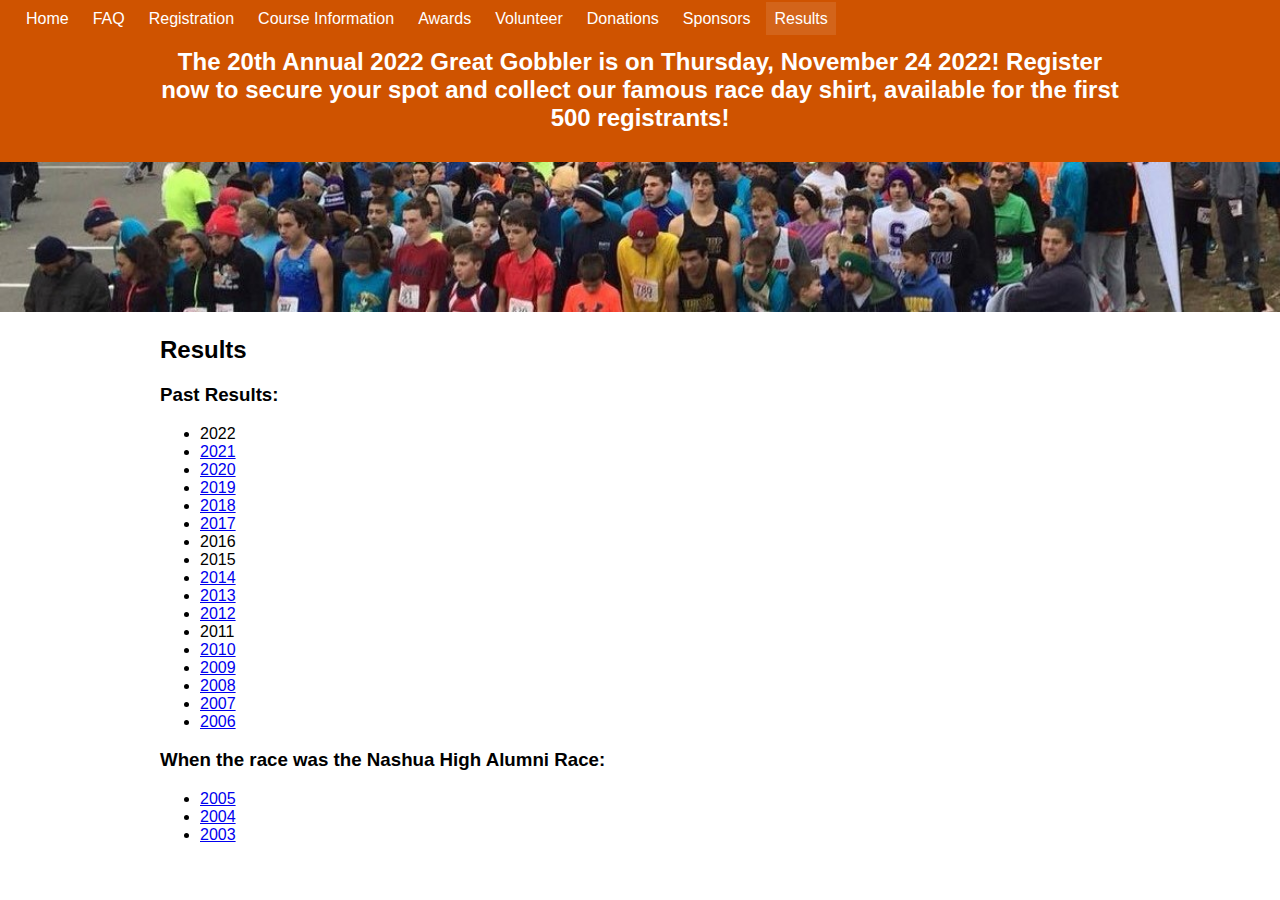
<file: results/index.html>
<!DOCTYPE html><html lang="en"><head><meta charSet="utf-8"/><meta http-equiv="x-ua-compatible" content="ie=edge"/><meta name="viewport" content="width=device-width, initial-scale=1, shrink-to-fit=no"/><style data-href="/styles.1a981fcc124e32ba1610.css" id="gatsby-global-css">body,html{height:100%}body{min-height:100%;margin:0;padding:0}main{max-width:960px;padding:0 50px;margin:0 auto}.header{overflow:auto;padding:10px}.header-top{display:flex;vertical-align:middle;align-items:center}.header-bottom{justify-content:center;display:flex}.header-bottom>h2{max-width:960px;text-align:center}.header-title{margin:0 1rem}@media (max-width:1300px){.header-title,.header img{display:none}}@media (min-width:911px){.header-top label{display:none}}@media (max-width:910px){.header-nav{z-index:999!important;display:flex;flex-direction:column;position:absolute;left:50px;top:10px;border:1px solid #fff;background-color:#cf5300;border-radius:.3rem}.header-nav-item{display:block;margin:0!important}.header-nav-item a{display:block;padding:5px!important}#hamburger:not(:checked)~.header-nav{display:none}#home{flex-direction:column-reverse}}.header-top #hamburger{display:none}.header-nav{list-style-type:none;padding:0;margin:0}.header-nav-item{display:inline;margin-left:.5rem}.header-nav-item>a{color:inherit;text-decoration:none;padding:.5rem}.header-nav-item a.active,.header-nav-item a:hover{background-color:hsla(0,0%,100%,.1)}.bg--orange{background-color:#cf5300}.text-color--white{color:#fff}*{font-family:Lato,Helvetica Neue,Arial,Helvetica,sans-serif}.float--left{float:left}.float--right{float:right}.text--vertically-centered{vertical-align:middle}.fill-height{height:100%}.register-button{display:block;color:#fff;text-decoration:none;padding:1rem;background-color:#2185d0;font-weight:700;border-radius:.3rem;margin-top:1rem}.register-button:active{background-color:#1d6aa5}#home{display:flex;align-items:flex-start}#sponsor-images{display:flex;justify-content:space-between;flex-wrap:wrap}#sponsor-images *{padding:20px 0;margin:auto 0}</style><meta name="generator" content="Gatsby 2.32.13"/><title data-react-helmet="true">Results | Great Gobbler 5K</title><link data-react-helmet="true" rel="shortcut icon" sizes="16x16" href="[data-uri]"/><meta data-react-helmet="true" name="description" content="A Nashua Community Thanksgiving Tradition. Join runners, joggers and walkers in support of the Nashua High School North and South boys and girls cross country programs."/><meta data-react-helmet="true" property="og:title" content="Results"/><meta data-react-helmet="true" property="og:description" content="A Nashua Community Thanksgiving Tradition. Join runners, joggers and walkers in support of the Nashua High School North and South boys and girls cross country programs."/><meta data-react-helmet="true" property="og:type" content="website"/><meta data-react-helmet="true" name="revision" content="6dc2b0e"/><link as="script" rel="preload" href="/webpack-runtime-3a80b5358998d42c1f3d.js"/><link as="script" rel="preload" href="/framework-851a8c93619692bb0b0e.js"/><link as="script" rel="preload" href="/styles-3959adbb69757b17e30b.js"/><link as="script" rel="preload" href="/app-ddc84014e8698dbf0dfb.js"/><link as="script" rel="preload" href="/commons-d17dcee3a0838c380ca8.js"/><link as="script" rel="preload" href="/component---src-pages-results-js-b17d0be6617fc06f2701.js"/><link as="fetch" rel="preload" href="/page-data/results/page-data.json" crossorigin="anonymous"/><link as="fetch" rel="preload" href="/page-data/sq/d/3000541721.json" crossorigin="anonymous"/><link as="fetch" rel="preload" href="/page-data/app-data.json" crossorigin="anonymous"/></head><body><div id="___gatsby"><div style="outline:none" tabindex="-1" id="gatsby-focus-wrapper"><main><h2>Results</h2><h3>Past Results:</h3><ul><li><span title="Results for 2022 are currently unavailable">2022</span></li><li><a href="https://www.secondwindtiming.com/result-page/?id=187241" target="_blank" rel="noreferrer noopener">2021</a></li><li><a href="https://runsignup.com/Race/Results/99251#resultSetId-215368;perpage:100" target="_blank" rel="noreferrer noopener">2020</a></li><li><a href="https://www.3craceproductions.com/raceresults.php?raceId=2146&amp;type=LINKS0" target="_blank" rel="noreferrer noopener">2019</a></li><li><a href="https://web.archive.org/web/20190403145618/http://www.coolrunning.com/results/17/nh/Nov23_GreatG_set1.shtml" target="_blank" rel="noreferrer noopener">2018</a></li><li><a href="http://www.coolrunning.com/results/17/nh/Nov23_GreatG_set1.shtml" target="_blank" rel="noreferrer noopener">2017</a></li><li><span title="Results for 2016 are currently unavailable">2016</span></li><li><span title="Results for 2015 are currently unavailable">2015</span></li><li><a href="https://web.archive.org/web/20191026172641/http://www.coolrunning.com/results/14/nh/Nov27_GreatG_set1.shtml" target="_blank" rel="noreferrer noopener">2014</a></li><li><a href="https://web.archive.org/web/20150428045407/http://www.coolrunning.com/results/13/nh/Nov28_GreatG_1_set1.shtml" target="_blank" rel="noreferrer noopener">2013</a></li><li><a href="http://www.millenniumrunning.com/results-great-gobbler-thanksgiving-5k-2012/4636" target="_blank" rel="noreferrer noopener">2012</a></li><li><span title="Results for 2011 are currently unavailable">2011</span></li><li><a href="https://web.archive.org/web/20120125041455/http://www.coolrunning.com/results/10/nh/Nov25_GreatG_set1.shtml" target="_blank" rel="noreferrer noopener">2010</a></li><li><a href="https://web.archive.org/web/20101024203943/http://www.coolrunning.com/results/09/nh/Nov26_GreatG_set1.shtml" target="_blank" rel="noreferrer noopener">2009</a></li><li><a href="https://web.archive.org/web/20100210202347/http://coolrunning.com/results/08/nh/Nov27_StJose_set1.shtml" target="_blank" rel="noreferrer noopener">2008</a></li><li><a href="https://web.archive.org/web/20101024205557/http://www.coolrunning.com/results/07/nh/Nov22_StJose_set1.shtml" target="_blank" rel="noreferrer noopener">2007</a></li><li><a href="https://web.archive.org/web/20100210000850/http://coolrunning.com/results/06/nh/Nov23_StJose_set1.shtml" target="_blank" rel="noreferrer noopener">2006</a></li></ul><h3>When the race was the Nashua High Alumni Race:</h3><ul><li><a href="https://web.archive.org/web/20100210083556/http://coolrunning.com/results/05/nh/Nov24_Nashua_set1.shtml" target="_blank" rel="noreferrer noopener">2005</a></li><li><a href="https://web.archive.org/web/20100209075214/http://coolrunning.com/results/04/nh/Nov25_Nashua_set1.shtml" target="_blank" rel="noreferrer noopener">2004</a></li><li><a href="https://web.archive.org/web/20100204122724/http://www.coolrunning.com/results/03/nh/Nov27_Nashua_set1.shtml" target="_blank" rel="noreferrer noopener">2003</a></li></ul></main></div><div id="gatsby-announcer" style="position:absolute;top:0;width:1px;height:1px;padding:0;overflow:hidden;clip:rect(0, 0, 0, 0);white-space:nowrap;border:0" aria-live="assertive" aria-atomic="true"></div></div><script id="gatsby-script-loader">/*<![CDATA[*/window.pagePath="/results/";/*]]>*/</script><script id="gatsby-chunk-mapping">/*<![CDATA[*/window.___chunkMapping={"polyfill":["/polyfill-ea30c58b9fe2c9ad613b.js"],"app":["/app-ddc84014e8698dbf0dfb.js"],"component---src-pages-404-js":["/component---src-pages-404-js-db87f51fd107eca0e599.js"],"component---src-pages-awards-js":["/component---src-pages-awards-js-1c416d8b1bc2db9dceaf.js"],"component---src-pages-course-information-js":["/component---src-pages-course-information-js-d47f03573caf36a6cb51.js"],"component---src-pages-donations-js":["/component---src-pages-donations-js-fc41659c7e8d3da84ecc.js"],"component---src-pages-faq-js":["/component---src-pages-faq-js-9d55c5fff013a1f9ac23.js"],"component---src-pages-index-js":["/component---src-pages-index-js-a4139875779ec5246604.js"],"component---src-pages-registration-js":["/component---src-pages-registration-js-46c88997727c3a062a3e.js"],"component---src-pages-results-js":["/component---src-pages-results-js-b17d0be6617fc06f2701.js"],"component---src-pages-sponsors-js":["/component---src-pages-sponsors-js-555f332dd24c52d2cab3.js"],"component---src-pages-volunteer-js":["/component---src-pages-volunteer-js-374b4dff95cf62021fe5.js"]};/*]]>*/</script><script src="/polyfill-ea30c58b9fe2c9ad613b.js" nomodule=""></script><script src="/component---src-pages-results-js-b17d0be6617fc06f2701.js" async=""></script><script src="/commons-d17dcee3a0838c380ca8.js" async=""></script><script src="/app-ddc84014e8698dbf0dfb.js" async=""></script><script src="/styles-3959adbb69757b17e30b.js" async=""></script><script src="/framework-851a8c93619692bb0b0e.js" async=""></script><script src="/webpack-runtime-3a80b5358998d42c1f3d.js" async=""></script></body></html>
</file>
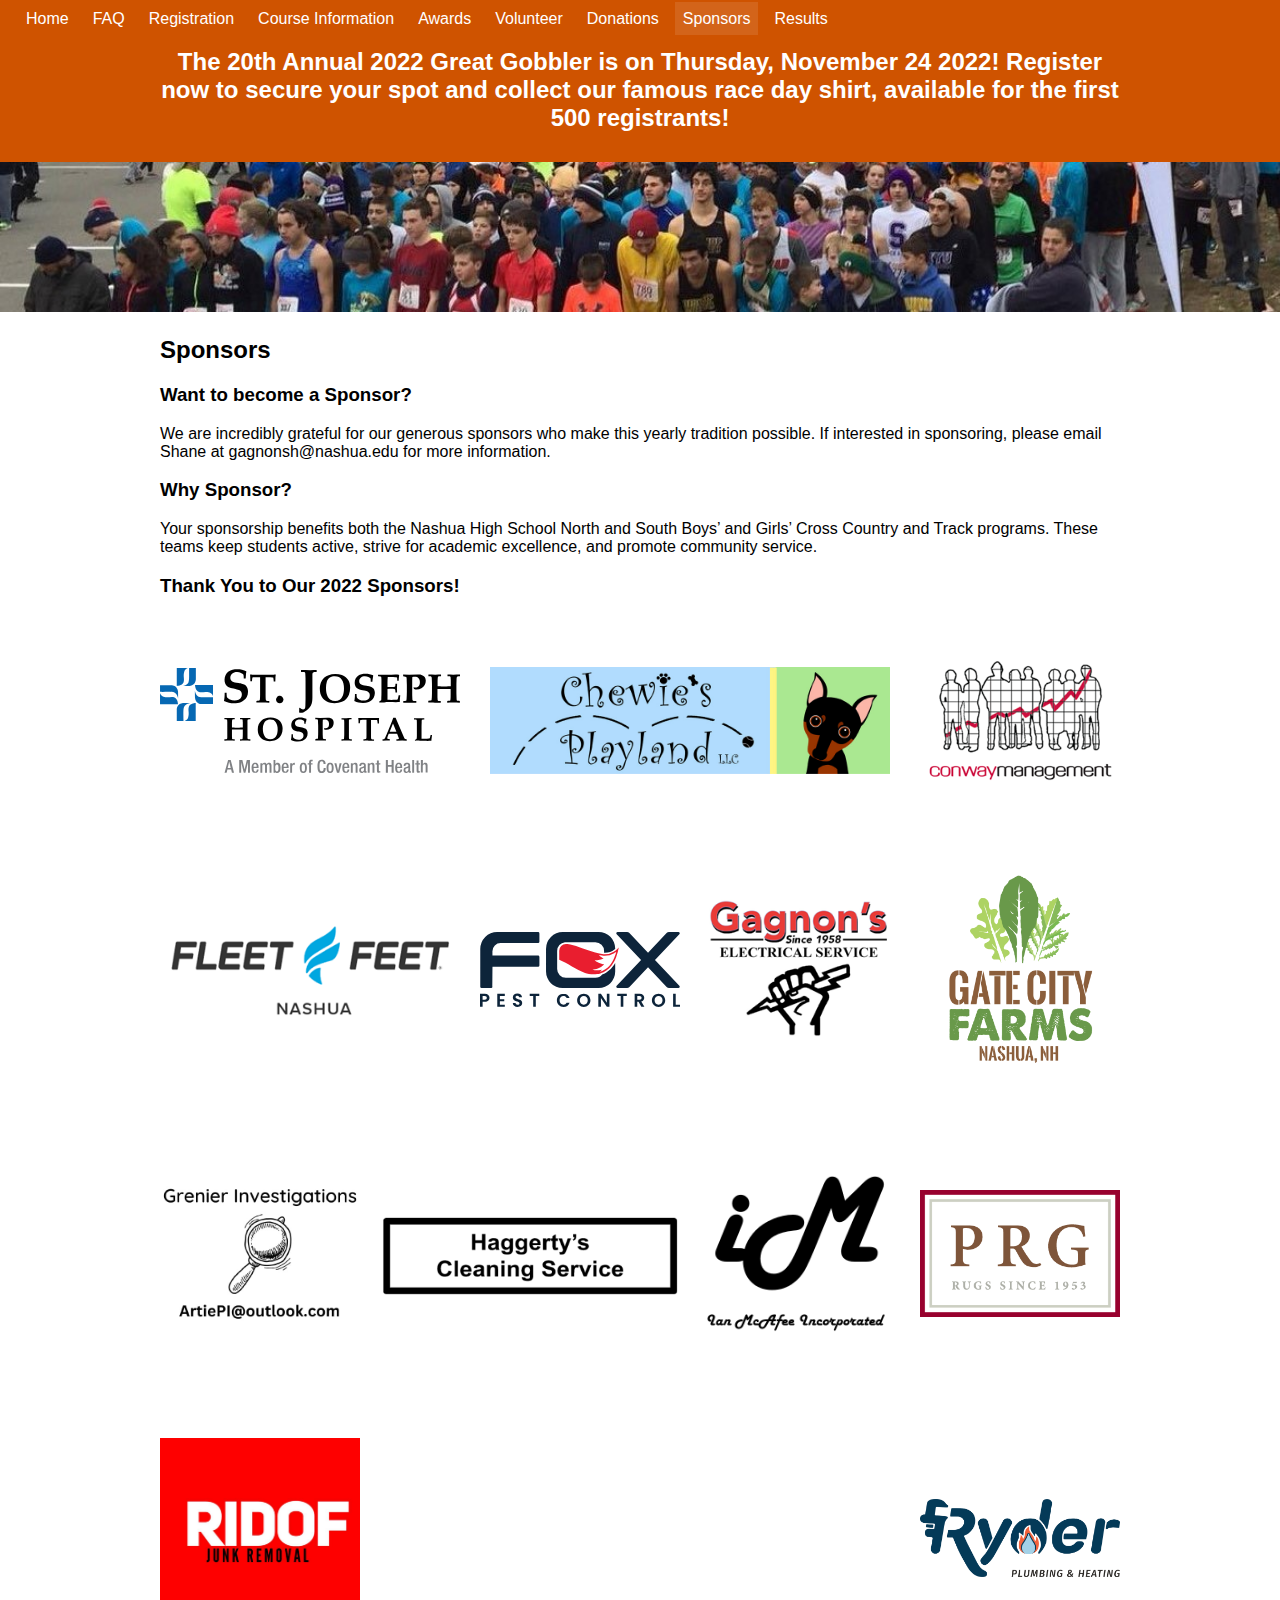
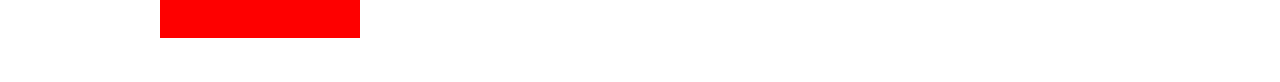
<file: sponsors/index.html>
<!DOCTYPE html><html lang="en"><head><meta charSet="utf-8"/><meta http-equiv="x-ua-compatible" content="ie=edge"/><meta name="viewport" content="width=device-width, initial-scale=1, shrink-to-fit=no"/><style data-href="/styles.1a981fcc124e32ba1610.css" id="gatsby-global-css">body,html{height:100%}body{min-height:100%;margin:0;padding:0}main{max-width:960px;padding:0 50px;margin:0 auto}.header{overflow:auto;padding:10px}.header-top{display:flex;vertical-align:middle;align-items:center}.header-bottom{justify-content:center;display:flex}.header-bottom>h2{max-width:960px;text-align:center}.header-title{margin:0 1rem}@media (max-width:1300px){.header-title,.header img{display:none}}@media (min-width:911px){.header-top label{display:none}}@media (max-width:910px){.header-nav{z-index:999!important;display:flex;flex-direction:column;position:absolute;left:50px;top:10px;border:1px solid #fff;background-color:#cf5300;border-radius:.3rem}.header-nav-item{display:block;margin:0!important}.header-nav-item a{display:block;padding:5px!important}#hamburger:not(:checked)~.header-nav{display:none}#home{flex-direction:column-reverse}}.header-top #hamburger{display:none}.header-nav{list-style-type:none;padding:0;margin:0}.header-nav-item{display:inline;margin-left:.5rem}.header-nav-item>a{color:inherit;text-decoration:none;padding:.5rem}.header-nav-item a.active,.header-nav-item a:hover{background-color:hsla(0,0%,100%,.1)}.bg--orange{background-color:#cf5300}.text-color--white{color:#fff}*{font-family:Lato,Helvetica Neue,Arial,Helvetica,sans-serif}.float--left{float:left}.float--right{float:right}.text--vertically-centered{vertical-align:middle}.fill-height{height:100%}.register-button{display:block;color:#fff;text-decoration:none;padding:1rem;background-color:#2185d0;font-weight:700;border-radius:.3rem;margin-top:1rem}.register-button:active{background-color:#1d6aa5}#home{display:flex;align-items:flex-start}#sponsor-images{display:flex;justify-content:space-between;flex-wrap:wrap}#sponsor-images *{padding:20px 0;margin:auto 0}</style><meta name="generator" content="Gatsby 2.32.13"/><title data-react-helmet="true">Sponsors | Great Gobbler 5K</title><link data-react-helmet="true" rel="shortcut icon" sizes="16x16" href="[data-uri]"/><meta data-react-helmet="true" name="description" content="A Nashua Community Thanksgiving Tradition. Join runners, joggers and walkers in support of the Nashua High School North and South boys and girls cross country programs."/><meta data-react-helmet="true" property="og:title" content="Sponsors"/><meta data-react-helmet="true" property="og:description" content="A Nashua Community Thanksgiving Tradition. Join runners, joggers and walkers in support of the Nashua High School North and South boys and girls cross country programs."/><meta data-react-helmet="true" property="og:type" content="website"/><meta data-react-helmet="true" name="revision" content="6dc2b0e"/><link as="script" rel="preload" href="/webpack-runtime-3a80b5358998d42c1f3d.js"/><link as="script" rel="preload" href="/framework-851a8c93619692bb0b0e.js"/><link as="script" rel="preload" href="/styles-3959adbb69757b17e30b.js"/><link as="script" rel="preload" href="/app-ddc84014e8698dbf0dfb.js"/><link as="script" rel="preload" href="/commons-d17dcee3a0838c380ca8.js"/><link as="script" rel="preload" href="/component---src-pages-sponsors-js-555f332dd24c52d2cab3.js"/><link as="fetch" rel="preload" href="/page-data/sponsors/page-data.json" crossorigin="anonymous"/><link as="fetch" rel="preload" href="/page-data/sq/d/3000541721.json" crossorigin="anonymous"/><link as="fetch" rel="preload" href="/page-data/app-data.json" crossorigin="anonymous"/></head><body><div id="___gatsby"><div style="outline:none" tabindex="-1" id="gatsby-focus-wrapper"><main><h2>Sponsors</h2><h3>Want to become a Sponsor?</h3><p>We are incredibly grateful for our generous sponsors who make this yearly tradition possible. If interested in sponsoring, please email Shane at gagnonsh@nashua.edu for more information.</p><h3>Why Sponsor?</h3><p>Your sponsorship benefits both the Nashua High School North and South Boys’ and Girls’ Cross Country and Track programs. These teams keep students active, strive for academic excellence, and promote community service.</p><h3>Thank You to Our 2022 Sponsors!</h3><div id="sponsor-images"><a href="https://stjosephhospital.com/" target="_blank" rel="noopener noreferrer"><img src="/static/st-joseph-hospital-logo-e9a29ba2d51396c9b33995b177b9fe32.svg" width="300px" alt="St. Jospeh Hospital"/></a><a href="https://www.chewiesplayland.com/" target="_blank" rel="noopener noreferrer"><img src="/static/Chewie Logo-b9ffb26186eba2c05397ffdf14da8db4.jpg" width="400px" alt="Chewie&#x27;s Playland"/></a><a href="https://conwaymgmt.com/" target="_blank" rel="noopener noreferrer"><img src="/static/conway logo-e36772848584e7d817b9edecf8d354a5.png" width="200px" alt="Conway Management"/></a><a href="https://www.fleetfeet.com/s/nashua/" target="_blank" rel="noopener noreferrer"><img src="/static/FF_Logo_Nashua_Color-e3e32b4f1c449f27175f215633f4e9a9.png" width="300px" alt="Fleet Feet Nashua"/></a><a href="https://fox-pest.com/manchester-nh/" target="_blank" rel="noopener noreferrer"><img src="[data-uri]" width="200px" alt="Fox Pest Control"/></a><a href="https://www.gagnonelectricservice.com/" target="_blank" rel="noopener noreferrer"><img src="/static/Gagnons-c70140ef5d97a498b6932395f6fd8e30.png" width="200px" alt="Gagnon&#x27;s Electrical Service"/></a><a href="https://www.gatecityfarms.com/" target="_blank" rel="noopener noreferrer"><img src="/static/Gate City Farm Logo-0c41f942f59b3d9f615400181893858e.png" width="200px" alt="Gate City Farms"/></a><a href="mailto:ArtiePI@outlook.com" target="_blank" rel="noopener noreferrer"><img src="/static/Grenier-faeb6bc2be6a7fd94b940ae398fd8c13.jpg" width="200px" alt="Grenier Investigations"/></a><img src="/static/haggertys_cleaning_service-ce66881c20975023d77d24e09fb53057.png" width="300px" alt="Haggerty&#x27;s Cleaning Service"/><a href="https://www.youtube.com/watch?v=dQw4w9WgXcQ" target="_blank" rel="noopener noreferrer"><img src="/static/iM-ce5a94b5facdcfb23c462332aa1331d8.png" width="200px" alt="Ian McAfee Incorporated"/></a><a href="https://www.prgrugs.com/" target="_blank" rel="noopener noreferrer"><img src="[data-uri]" width="200px" alt="PRG"/></a><a href="https://www.ridofjunkremoval.com/" target="_blank" rel="noopener noreferrer"><img src="/static/Ridof-0c3dda30a8d3ea9cc3362dae5c8108a3.jpg" width="200px" alt="RIDOF Junk Removal"/></a><a href="https://www.ryderph.com/" target="_blank" rel="noopener noreferrer"><img src="/static/Ryder-de68f7ecfc9dac6b692e2b30aa2d86e7.png" width="200px" alt="Ryder Plumping &amp; Heating"/></a></div></main></div><div id="gatsby-announcer" style="position:absolute;top:0;width:1px;height:1px;padding:0;overflow:hidden;clip:rect(0, 0, 0, 0);white-space:nowrap;border:0" aria-live="assertive" aria-atomic="true"></div></div><script id="gatsby-script-loader">/*<![CDATA[*/window.pagePath="/sponsors/";/*]]>*/</script><script id="gatsby-chunk-mapping">/*<![CDATA[*/window.___chunkMapping={"polyfill":["/polyfill-ea30c58b9fe2c9ad613b.js"],"app":["/app-ddc84014e8698dbf0dfb.js"],"component---src-pages-404-js":["/component---src-pages-404-js-db87f51fd107eca0e599.js"],"component---src-pages-awards-js":["/component---src-pages-awards-js-1c416d8b1bc2db9dceaf.js"],"component---src-pages-course-information-js":["/component---src-pages-course-information-js-d47f03573caf36a6cb51.js"],"component---src-pages-donations-js":["/component---src-pages-donations-js-fc41659c7e8d3da84ecc.js"],"component---src-pages-faq-js":["/component---src-pages-faq-js-9d55c5fff013a1f9ac23.js"],"component---src-pages-index-js":["/component---src-pages-index-js-a4139875779ec5246604.js"],"component---src-pages-registration-js":["/component---src-pages-registration-js-46c88997727c3a062a3e.js"],"component---src-pages-results-js":["/component---src-pages-results-js-b17d0be6617fc06f2701.js"],"component---src-pages-sponsors-js":["/component---src-pages-sponsors-js-555f332dd24c52d2cab3.js"],"component---src-pages-volunteer-js":["/component---src-pages-volunteer-js-374b4dff95cf62021fe5.js"]};/*]]>*/</script><script src="/polyfill-ea30c58b9fe2c9ad613b.js" nomodule=""></script><script src="/component---src-pages-sponsors-js-555f332dd24c52d2cab3.js" async=""></script><script src="/commons-d17dcee3a0838c380ca8.js" async=""></script><script src="/app-ddc84014e8698dbf0dfb.js" async=""></script><script src="/styles-3959adbb69757b17e30b.js" async=""></script><script src="/framework-851a8c93619692bb0b0e.js" async=""></script><script src="/webpack-runtime-3a80b5358998d42c1f3d.js" async=""></script></body></html>
</file>
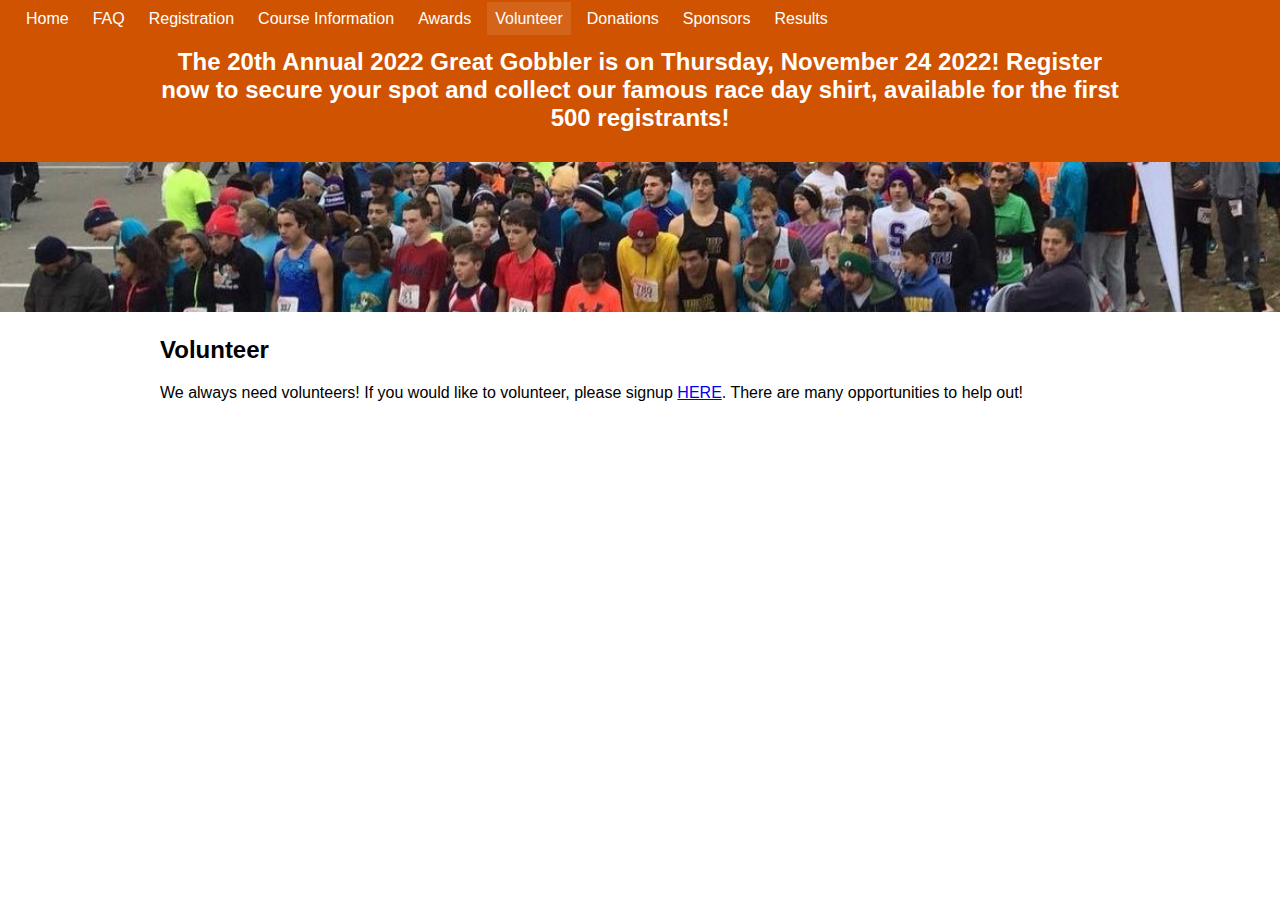
<file: volunteer/index.html>
<!DOCTYPE html><html lang="en"><head><meta charSet="utf-8"/><meta http-equiv="x-ua-compatible" content="ie=edge"/><meta name="viewport" content="width=device-width, initial-scale=1, shrink-to-fit=no"/><style data-href="/styles.1a981fcc124e32ba1610.css" id="gatsby-global-css">body,html{height:100%}body{min-height:100%;margin:0;padding:0}main{max-width:960px;padding:0 50px;margin:0 auto}.header{overflow:auto;padding:10px}.header-top{display:flex;vertical-align:middle;align-items:center}.header-bottom{justify-content:center;display:flex}.header-bottom>h2{max-width:960px;text-align:center}.header-title{margin:0 1rem}@media (max-width:1300px){.header-title,.header img{display:none}}@media (min-width:911px){.header-top label{display:none}}@media (max-width:910px){.header-nav{z-index:999!important;display:flex;flex-direction:column;position:absolute;left:50px;top:10px;border:1px solid #fff;background-color:#cf5300;border-radius:.3rem}.header-nav-item{display:block;margin:0!important}.header-nav-item a{display:block;padding:5px!important}#hamburger:not(:checked)~.header-nav{display:none}#home{flex-direction:column-reverse}}.header-top #hamburger{display:none}.header-nav{list-style-type:none;padding:0;margin:0}.header-nav-item{display:inline;margin-left:.5rem}.header-nav-item>a{color:inherit;text-decoration:none;padding:.5rem}.header-nav-item a.active,.header-nav-item a:hover{background-color:hsla(0,0%,100%,.1)}.bg--orange{background-color:#cf5300}.text-color--white{color:#fff}*{font-family:Lato,Helvetica Neue,Arial,Helvetica,sans-serif}.float--left{float:left}.float--right{float:right}.text--vertically-centered{vertical-align:middle}.fill-height{height:100%}.register-button{display:block;color:#fff;text-decoration:none;padding:1rem;background-color:#2185d0;font-weight:700;border-radius:.3rem;margin-top:1rem}.register-button:active{background-color:#1d6aa5}#home{display:flex;align-items:flex-start}#sponsor-images{display:flex;justify-content:space-between;flex-wrap:wrap}#sponsor-images *{padding:20px 0;margin:auto 0}</style><meta name="generator" content="Gatsby 2.32.13"/><title data-react-helmet="true">Volunteer | Great Gobbler 5K</title><link data-react-helmet="true" rel="shortcut icon" sizes="16x16" href="[data-uri]"/><meta data-react-helmet="true" name="description" content="A Nashua Community Thanksgiving Tradition. Join runners, joggers and walkers in support of the Nashua High School North and South boys and girls cross country programs."/><meta data-react-helmet="true" property="og:title" content="Volunteer"/><meta data-react-helmet="true" property="og:description" content="A Nashua Community Thanksgiving Tradition. Join runners, joggers and walkers in support of the Nashua High School North and South boys and girls cross country programs."/><meta data-react-helmet="true" property="og:type" content="website"/><meta data-react-helmet="true" name="revision" content="6dc2b0e"/><link as="script" rel="preload" href="/webpack-runtime-3a80b5358998d42c1f3d.js"/><link as="script" rel="preload" href="/framework-851a8c93619692bb0b0e.js"/><link as="script" rel="preload" href="/styles-3959adbb69757b17e30b.js"/><link as="script" rel="preload" href="/app-ddc84014e8698dbf0dfb.js"/><link as="script" rel="preload" href="/commons-d17dcee3a0838c380ca8.js"/><link as="script" rel="preload" href="/component---src-pages-volunteer-js-374b4dff95cf62021fe5.js"/><link as="fetch" rel="preload" href="/page-data/volunteer/page-data.json" crossorigin="anonymous"/><link as="fetch" rel="preload" href="/page-data/sq/d/3000541721.json" crossorigin="anonymous"/><link as="fetch" rel="preload" href="/page-data/app-data.json" crossorigin="anonymous"/></head><body><div id="___gatsby"><div style="outline:none" tabindex="-1" id="gatsby-focus-wrapper"><main><h2>Volunteer</h2><p>We always need volunteers! If you would like to volunteer, please signup <a href="https://www.signupgenius.com/go/10C0E4BAAA72AA6F85-great" target="_blank" rel="noopener noreferrer">HERE</a>. There are many opportunities to help out!</p></main></div><div id="gatsby-announcer" style="position:absolute;top:0;width:1px;height:1px;padding:0;overflow:hidden;clip:rect(0, 0, 0, 0);white-space:nowrap;border:0" aria-live="assertive" aria-atomic="true"></div></div><script id="gatsby-script-loader">/*<![CDATA[*/window.pagePath="/volunteer/";/*]]>*/</script><script id="gatsby-chunk-mapping">/*<![CDATA[*/window.___chunkMapping={"polyfill":["/polyfill-ea30c58b9fe2c9ad613b.js"],"app":["/app-ddc84014e8698dbf0dfb.js"],"component---src-pages-404-js":["/component---src-pages-404-js-db87f51fd107eca0e599.js"],"component---src-pages-awards-js":["/component---src-pages-awards-js-1c416d8b1bc2db9dceaf.js"],"component---src-pages-course-information-js":["/component---src-pages-course-information-js-d47f03573caf36a6cb51.js"],"component---src-pages-donations-js":["/component---src-pages-donations-js-fc41659c7e8d3da84ecc.js"],"component---src-pages-faq-js":["/component---src-pages-faq-js-9d55c5fff013a1f9ac23.js"],"component---src-pages-index-js":["/component---src-pages-index-js-a4139875779ec5246604.js"],"component---src-pages-registration-js":["/component---src-pages-registration-js-46c88997727c3a062a3e.js"],"component---src-pages-results-js":["/component---src-pages-results-js-b17d0be6617fc06f2701.js"],"component---src-pages-sponsors-js":["/component---src-pages-sponsors-js-555f332dd24c52d2cab3.js"],"component---src-pages-volunteer-js":["/component---src-pages-volunteer-js-374b4dff95cf62021fe5.js"]};/*]]>*/</script><script src="/polyfill-ea30c58b9fe2c9ad613b.js" nomodule=""></script><script src="/component---src-pages-volunteer-js-374b4dff95cf62021fe5.js" async=""></script><script src="/commons-d17dcee3a0838c380ca8.js" async=""></script><script src="/app-ddc84014e8698dbf0dfb.js" async=""></script><script src="/styles-3959adbb69757b17e30b.js" async=""></script><script src="/framework-851a8c93619692bb0b0e.js" async=""></script><script src="/webpack-runtime-3a80b5358998d42c1f3d.js" async=""></script></body></html>
</file>
